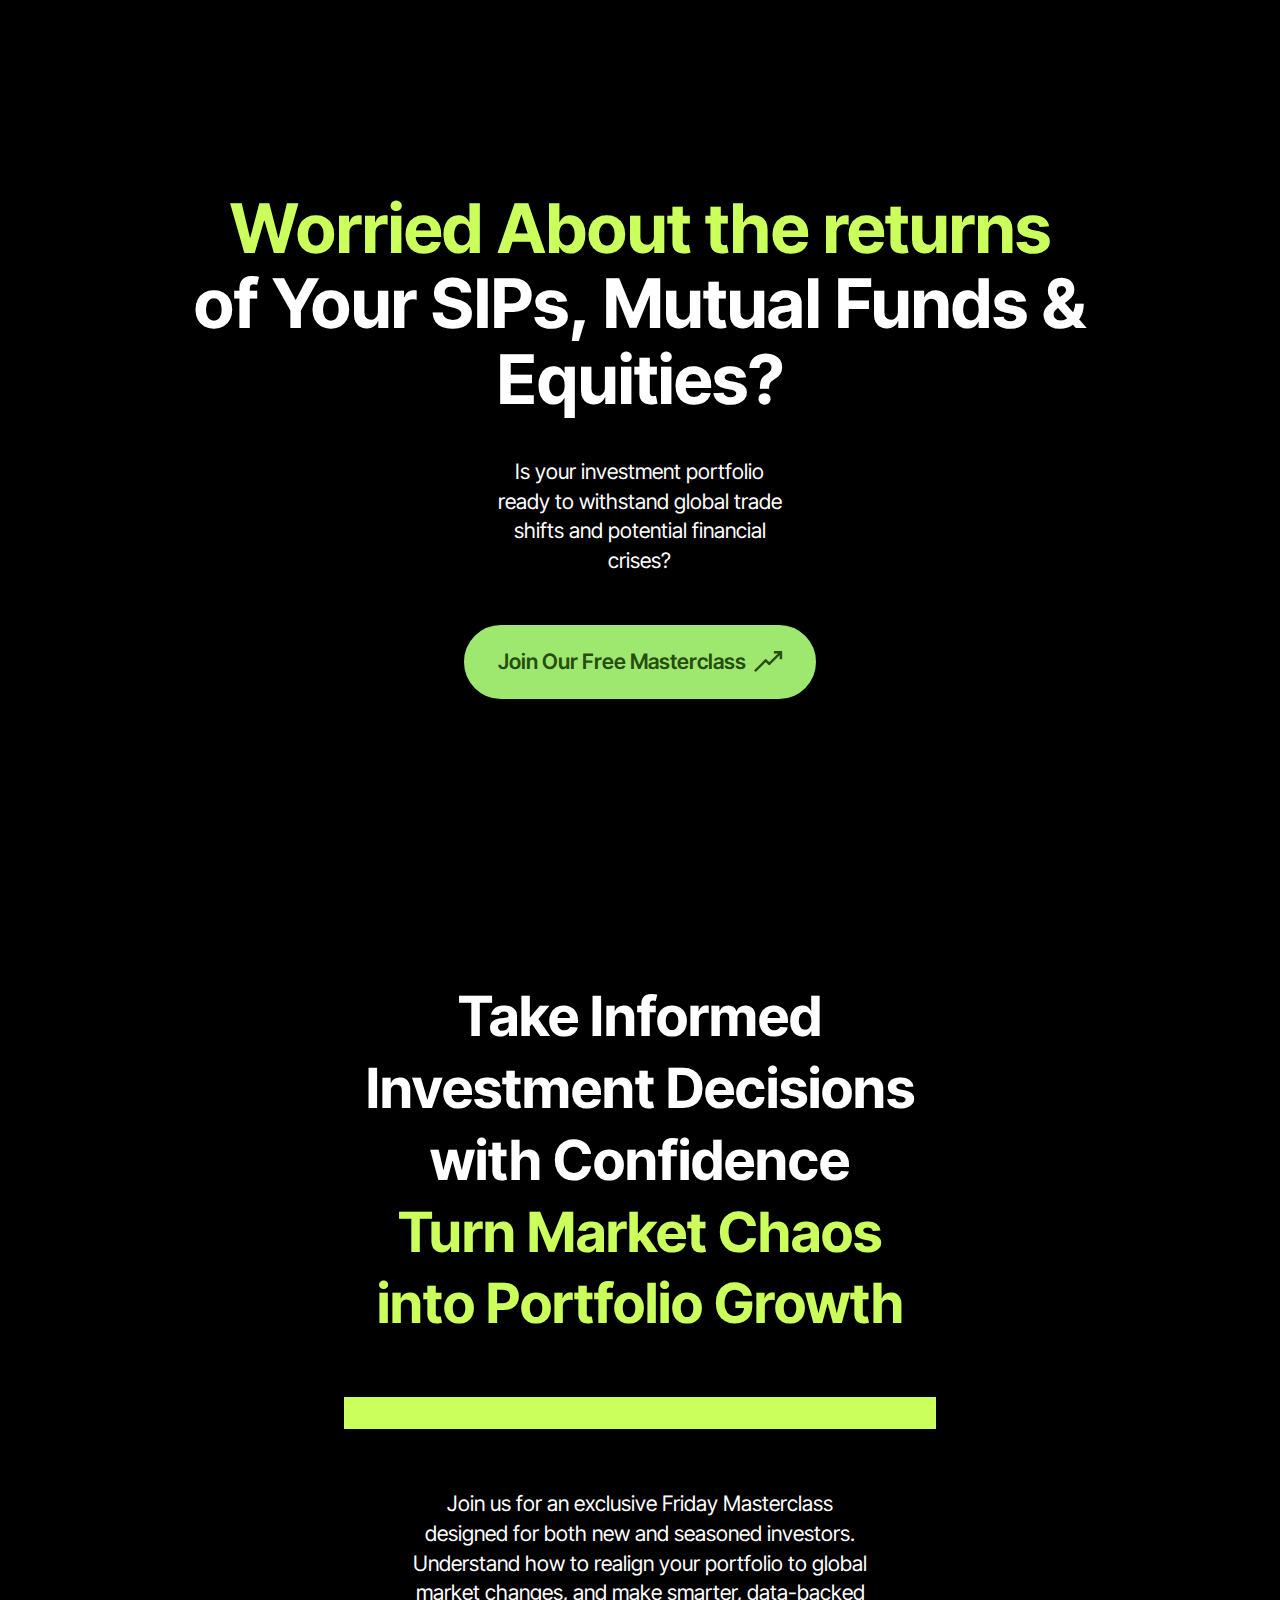
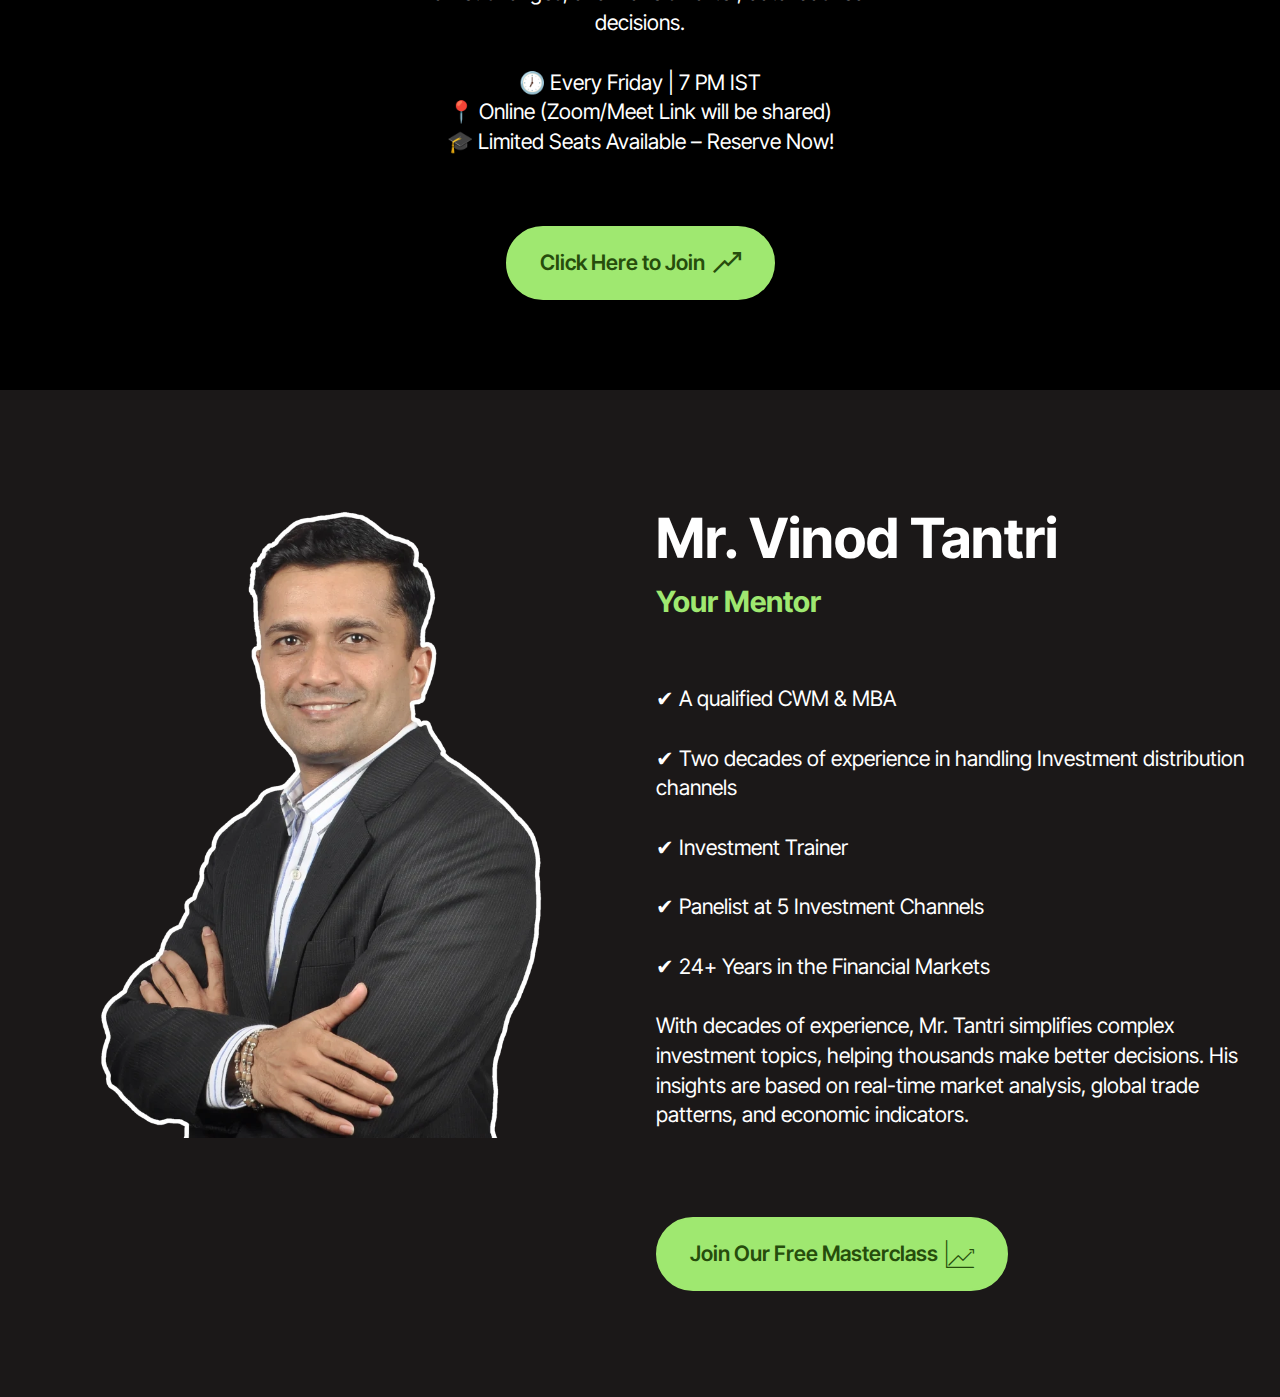
<file: index.html>
<!DOCTYPE html>
<html  >
<head>
  
  <meta charset="UTF-8">
  <meta http-equiv="X-UA-Compatible" content="IE=edge">
  
  <meta name="viewport" content="width=device-width, initial-scale=1, minimum-scale=1">
  <link rel="shortcut icon" href="assets/images/logo5.png" type="image/x-icon">
  <meta name="description" content="">
  
  
  <title>Home</title>
  <link rel="stylesheet" href="assets/web/assets/mobirise-icons2/mobirise2.css">
  <link rel="stylesheet" href="assets/web/assets/mobirise-icons/mobirise-icons.css">
  <link rel="stylesheet" href="assets/bootstrap/css/bootstrap.min.css">
  <link rel="stylesheet" href="assets/bootstrap/css/bootstrap-grid.min.css">
  <link rel="stylesheet" href="assets/bootstrap/css/bootstrap-reboot.min.css">
  <link rel="stylesheet" href="assets/theme/css/style.css">
  <link rel="preload" href="https://fonts.googleapis.com/css?family=Inter+Tight:100,200,300,400,500,600,700,800,900,100i,200i,300i,400i,500i,600i,700i,800i,900i&display=swap" as="style" onload="this.onload=null;this.rel='stylesheet'">
  <noscript><link rel="stylesheet" href="https://fonts.googleapis.com/css?family=Inter+Tight:100,200,300,400,500,600,700,800,900,100i,200i,300i,400i,500i,600i,700i,800i,900i&display=swap"></noscript>
  <link rel="preload" as="style" href="assets/mobirise/css/mbr-additional.css?v=J4Gat2"><link rel="stylesheet" href="assets/mobirise/css/mbr-additional.css?v=J4Gat2" type="text/css">

  
  
  
</head>
<body>
  
  <section data-bs-version="5.1" class="header01 tokenm5 cid-uJVD4FdV8W mbr-fullscreen" id="header01-0">
    

    
    

    <div class="container-fluid">
        <div class="row">
            <div class="col-12 col-lg-10">
                <div class="content-wrapper">
                    <div class="title-wrapper">
                        <h2 class="mbr-section-title mbr-fonts-style display-1">
                            <strong>Worried About the returns</strong></h2>
                        <h2 class="mbr-section-subtitle mbr-fonts-style display-1"><strong>of Your SIPs, Mutual Funds &amp; Equities?</strong></h2>
                    </div>
                    <div class="text-wrapper">
                        <p class="mbr-text mbr-fonts-style display-4">Is your investment portfolio ready to withstand global trade shifts and potential financial crises?</p>
                    </div>
                    <div class="mbr-section-btn"><a class="btn btn-primary display-4" href="page1.html">
                            <span class="mobi-mbri mobi-mbri-growing-chart mbr-iconfont mbr-iconfont-btn"></span>
                            Join Our Free Masterclass
                        </a></div>
                    
                </div>
            </div>
        </div>
    </div>
</section>

<section data-bs-version="5.1" class="article03 tokenm5 cid-uJVDl422by" id="article03-1">
    

    
    

    <div class="container-fluid">
        <div class="row">
            <div class="col-12 col-lg-6">
                <div class="content-wrapper">
                    <div class="title-wrapper">
                        <h2 class="mbr-section-title mbr-fonts-style display-2"><strong>Take Informed Investment Decisions with Confidence</strong></h2>
                        <h3 class="mbr-section-subtitle mbr-fonts-style display-2"><strong>Turn Market Chaos into Portfolio Growth</strong></h3>
                    </div>
                    <div class="text-wrapper">
                        <p class="mbr-text mbr-fonts-style display-4">Join us for an exclusive Friday Masterclass designed for both new and seasoned investors. Understand how to realign your portfolio to global market changes, and make smarter, data-backed decisions.<br><br>🕖 Every Friday | 7 PM IST<br>📍 Online (Zoom/Meet Link will be shared)<br>🎓 Limited Seats Available – Reserve Now!<br></p>
                    </div>
                    <div class="mbr-section-btn"><a class="btn btn-primary display-4" href="page1.html">
                            <span class="mobi-mbri mobi-mbri-growing-chart mbr-iconfont mbr-iconfont-btn"></span>
                            Click Here to Join</a></div>
                </div>
            </div>
        </div>
    </div>
</section>

<section data-bs-version="5.1" class="gymm5 people2 cid-uJVDLBOqXy" id="people2-2">
    
    
    <div class="container">
        <div class="mbr-section-head pb-3">

            
        </div>
        <div class="row">
            <div class="item сol-12 col-md-12 col-lg-6">
                <div class="item-wrapper">
                    <div class="item-img">
                        <img src="assets/images/team1.jpg" alt="" title="">

                    </div>
                </div>
            </div>

            <div class="col-12 col-md-12 col-lg-6">
                <div class="text-wrapper align-left">
                    <h1 class="mbr-section-title mbr-fonts-style mb-2 display-2"><strong>Mr. Vinod Tantri</strong></h1>
                    <h2 class="mbr-section-subtitle mbr-fonts-style mb-2 display-5"><strong>
                            Your Mentor</strong></h2>
                    <p class="mbr-text align-left mb-5 pt-4 mbr-fonts-style display-7"><br>✔ A qualified CWM &amp; MBA<br><br>✔ Two decades of experience in handling Investment distribution channels<br><br>✔ Investment Trainer<br><br>✔ Panelist at 5 Investment Channels<br><br>✔ 24+ Years in the Financial Markets<br><br>With decades of experience, Mr. Tantri simplifies complex investment topics, helping thousands make better decisions. His insights are based on real-time market analysis, global trade patterns, and economic indicators.<br><br>
                    </p>
                    <div class="mbr-section-btn align-left"><a class="btn btn-primary display-4" href="page1.html"><span class="mbri-growing-chart mbr-iconfont mbr-iconfont-btn"></span>Join Our Free Masterclass</a></div>
                </div>
            </div>



        </div>
    </div>
</section>


<script src="assets/bootstrap/js/bootstrap.bundle.min.js"></script>
  <script src="assets/smoothscroll/smooth-scroll.js"></script>
  <script src="assets/ytplayer/index.js"></script>
  <script src="assets/theme/js/script.js"></script>
  
  
  <!-- Default Statcounter code for Reviewsnbonus
http://www.reviewsnbonus.com/ -->
<script type="text/javascript">
var sc_project=7953788; 
var sc_invisible=1; 
var sc_security="ab1d2ea6"; 
</script>
<script type="text/javascript"
src="https://www.statcounter.com/counter/counter.js"
async></script>
<noscript><div class="statcounter"><a title="Web Analytics"
href="https://statcounter.com/" target="_blank"><img
class="statcounter"
src="https://c.statcounter.com/7953788/0/ab1d2ea6/1/"
alt="Web Analytics"
referrerPolicy="no-referrer-when-downgrade"></a></div></noscript>
<!-- End of Statcounter Code -->
</body>
</html>
</file>
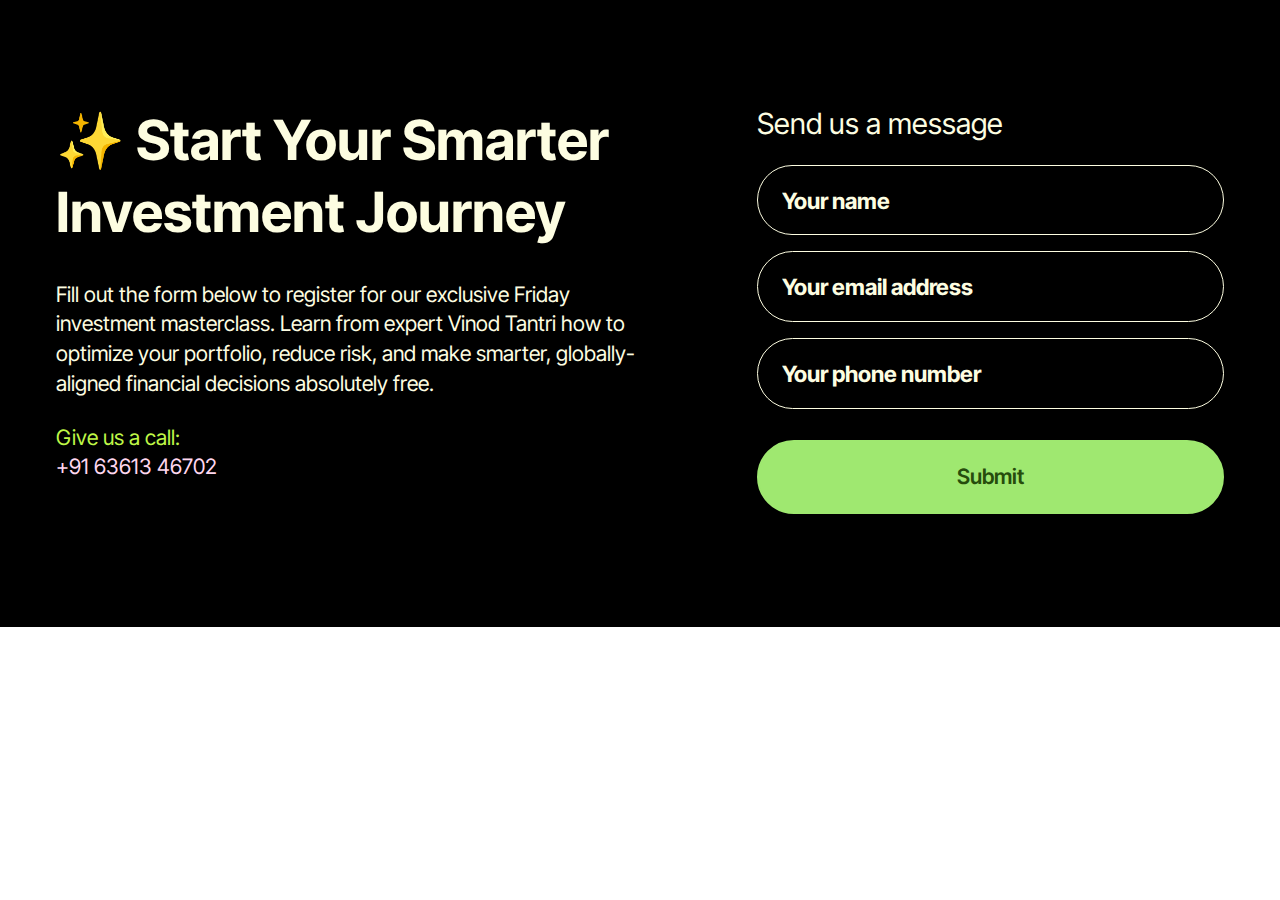
<file: page1.html>
<!DOCTYPE html>
<html  >
<head>
  
  <meta charset="UTF-8">
  <meta http-equiv="X-UA-Compatible" content="IE=edge">
  
  <meta name="viewport" content="width=device-width, initial-scale=1, minimum-scale=1">
  <link rel="shortcut icon" href="assets/images/logo5.png" type="image/x-icon">
  <meta name="description" content="">
  
  
  <title>thank-you-page</title>
  <link rel="stylesheet" href="assets/bootstrap/css/bootstrap.min.css">
  <link rel="stylesheet" href="assets/bootstrap/css/bootstrap-grid.min.css">
  <link rel="stylesheet" href="assets/bootstrap/css/bootstrap-reboot.min.css">
  <link rel="stylesheet" href="assets/socicon/css/styles.css">
  <link rel="stylesheet" href="assets/theme/css/style.css">
  <link rel="preload" href="https://fonts.googleapis.com/css?family=Inter+Tight:100,200,300,400,500,600,700,800,900,100i,200i,300i,400i,500i,600i,700i,800i,900i&display=swap" as="style" onload="this.onload=null;this.rel='stylesheet'">
  <noscript><link rel="stylesheet" href="https://fonts.googleapis.com/css?family=Inter+Tight:100,200,300,400,500,600,700,800,900,100i,200i,300i,400i,500i,600i,700i,800i,900i&display=swap"></noscript>
  <link rel="preload" as="style" href="assets/mobirise/css/mbr-additional.css?v=fqO8yr"><link rel="stylesheet" href="assets/mobirise/css/mbr-additional.css?v=fqO8yr" type="text/css">

  
  
  
</head>
<body>
  
  <section data-bs-version="5.1" class="form01 range5 cid-uKiW9gesLs" id="form01-3">
    

    
    

    <div class="container">
        <div class="row">
            <div class="col-12">
                <div class="content-wrapper">
                    <div class="title-wrapper">
                        <h2 class="mbr-section-title mbr-fonts-style mb-4 display-2"><strong>✨ Start Your Smarter Investment Journey</strong></h2>
                        <p class="mbr-text mbr-fonts-style display-7">
                            Fill out the form below to register for our exclusive Friday investment masterclass. Learn from expert Vinod Tantri how to optimize your portfolio, reduce risk, and make smarter, globally-aligned financial decisions absolutely free.<br>
                        </p><br>
                        <p class="card-contacts mbr-fonts-style mb-3 display-7">
                            Give us a call:<br>
                            <a href="tel:+916361346702" class="text-secondary text-primary">+91 63613 46702</a><br>
                        </p>
                        <p class="card-contacts mbr-fonts-style mb-4 display-7"></p>
                        
                    </div>
                    <div class="ms-auto mbr-form" data-form-type="formoid">
                        <!--Formbuilder Form-->
                        <form action="https://mobirise.eu/" method="POST" class="mbr-form form-with-styler form-wrap" data-form-title="range5"><input type="hidden" name="email" data-form-email="true" value="7pfS0I0FH+dBsk3PuMM4EBWVJ9xCZ2MWWvajfMCV9eolGv5Ge5YPNzRB9q6lcff+7vlj3i4aFa4E7ID9LiQuxCeF4oEyJXWAEo8nWzdDODHa5UZk8+9KYtH888zYfMYd.YrcqhblOgpt8ccg7SnDYd4MoqOYC2Z5cuyGUFtJ96evemimv4rJ0qrSOwoocMaO1CMC1I81DPuse4teoHOsQapzOUyHuUMtEoafk5w+yj4U1hfmQqHniLeOu/rjM4y+8">
                            <div class="row">
                                <div hidden="hidden" data-form-alert="" class="alert alert-success col-12">Thanks for
                                    filling out the form!</div>
                                <div hidden="hidden" data-form-alert-danger="" class="alert alert-danger col-12">
                                    Oops...!
                                    some problem! </div>
                            </div>
                            <div class="dragArea row">
                                <div class="col-lg-12 col-md-12 col-sm-12">
                                    <h3 class="mbr-section-title mbr-fonts-style display-5">Send us a
                                        message</h3>
                                </div>
                                <div class="col-lg-12 col-md-12 col-sm-12 form-group mb-3" data-for="text">
                                    <input type="text" name="text" placeholder="Your name" data-form-field="text" required="required" class="form-control display-7" value="" id="text-form01-3">
                                </div>
                                <div data-for="email" class="col-lg-12 col-md-12 col-sm-12 form-group">
                                    <input type="email" name="email" placeholder="Your email address" data-form-field="email" class="form-control display-7" required="required" value="" id="email-form01-3">
                                </div>
                                <div data-for="tel" class="col-lg-12 col-md-12 col-sm-12 form-group">
                                    <input type="tel" name="tel" placeholder="Your phone number" data-form-field="tel" class="form-control display-7" required="required" value="" id="tel-form01-3">
                                </div>
                                
                                <div class="col-lg-12 col-md-12 col-sm-12 mbr-section-btn"><button type="submit" class="w-100 w-100 btn btn-primary display-4">Submit</button></div>
                            </div>
                        </form><!--Formbuilder Form-->
                    </div>
                </div>
            </div>
        </div>
    </div>
</section>


<script src="assets/bootstrap/js/bootstrap.bundle.min.js"></script>
  <script src="assets/smoothscroll/smooth-scroll.js"></script>
  <script src="assets/ytplayer/index.js"></script>
  <script src="assets/theme/js/script.js"></script>
  <script src="assets/formoid/formoid.min.js"></script>
  
  
  <!-- Default Statcounter code for Reviewsnbonus
http://www.reviewsnbonus.com/ -->
<script type="text/javascript">
var sc_project=7953788; 
var sc_invisible=1; 
var sc_security="ab1d2ea6"; 
</script>
<script type="text/javascript"
src="https://www.statcounter.com/counter/counter.js"
async></script>
<noscript><div class="statcounter"><a title="Web Analytics"
href="https://statcounter.com/" target="_blank"><img
class="statcounter"
src="https://c.statcounter.com/7953788/0/ab1d2ea6/1/"
alt="Web Analytics"
referrerPolicy="no-referrer-when-downgrade"></a></div></noscript>
<!-- End of Statcounter Code -->
</body>
</html>
</file>
<file: assets/web/assets/mobirise-icons2/mobirise2.css>
@font-face {
  font-family: 'Moririse2';
  font-display: swap;
  src:  url('mobirise2.eot?f2bix4');
  src:  url('mobirise2.eot?f2bix4#iefix') format('embedded-opentype'),
    url('mobirise2.ttf?f2bix4') format('truetype'),
    url('mobirise2.woff?f2bix4') format('woff'),
    url('mobirise2.svg?f2bix4#mobirise2') format('svg');
  font-weight: normal;
  font-style: normal;
}

[class^="mobi-"], [class*=" mobi-"] {
  /* use !important to prevent issues with browser extensions that change fonts */
  font-family: 'Moririse2' !important;
  speak: none;
  font-style: normal;
  font-weight: normal;
  font-variant: normal;
  text-transform: none;
  line-height: 1;

  /* Better Font Rendering =========== */
  -webkit-font-smoothing: antialiased;
  -moz-osx-font-smoothing: grayscale;
}

.mobi-mbri-add-submenu:before {
  content: "\e900";
}
.mobi-mbri-alert:before {
  content: "\e901";
}
.mobi-mbri-align-center:before {
  content: "\e902";
}
.mobi-mbri-align-justify:before {
  content: "\e903";
}
.mobi-mbri-align-left:before {
  content: "\e904";
}
.mobi-mbri-align-right:before {
  content: "\e905";
}
.mobi-mbri-android:before {
  content: "\e906";
}
.mobi-mbri-apple:before {
  content: "\e907";
}
.mobi-mbri-arrow-down:before {
  content: "\e908";
}
.mobi-mbri-arrow-next:before {
  content: "\e909";
}
.mobi-mbri-arrow-prev:before {
  content: "\e90a";
}
.mobi-mbri-arrow-up:before {
  content: "\e90b";
}
.mobi-mbri-bold:before {
  content: "\e90c";
}
.mobi-mbri-bookmark:before {
  content: "\e90d";
}
.mobi-mbri-bootstrap:before {
  content: "\e90e";
}
.mobi-mbri-briefcase:before {
  content: "\e90f";
}
.mobi-mbri-browse:before {
  content: "\e910";
}
.mobi-mbri-bulleted-list:before {
  content: "\e911";
}
.mobi-mbri-calendar:before {
  content: "\e912";
}
.mobi-mbri-camera:before {
  content: "\e913";
}
.mobi-mbri-cart-add:before {
  content: "\e914";
}
.mobi-mbri-cart-full:before {
  content: "\e915";
}
.mobi-mbri-cash:before {
  content: "\e916";
}
.mobi-mbri-change-style:before {
  content: "\e917";
}
.mobi-mbri-chat:before {
  content: "\e918";
}
.mobi-mbri-clock:before {
  content: "\e919";
}
.mobi-mbri-close:before {
  content: "\e91a";
}
.mobi-mbri-cloud:before {
  content: "\e91b";
}
.mobi-mbri-code:before {
  content: "\e91c";
}
.mobi-mbri-contact-form:before {
  content: "\e91d";
}
.mobi-mbri-credit-card:before {
  content: "\e91e";
}
.mobi-mbri-cursor-click:before {
  content: "\e91f";
}
.mobi-mbri-cust-feedback:before {
  content: "\e920";
}
.mobi-mbri-database:before {
  content: "\e921";
}
.mobi-mbri-delivery:before {
  content: "\e922";
}
.mobi-mbri-desktop:before {
  content: "\e923";
}
.mobi-mbri-devices:before {
  content: "\e924";
}
.mobi-mbri-down:before {
  content: "\e925";
}
.mobi-mbri-download-2:before {
  content: "\e926";
}
.mobi-mbri-download:before {
  content: "\e927";
}
.mobi-mbri-drag-n-drop-2:before {
  content: "\e928";
}
.mobi-mbri-drag-n-drop:before {
  content: "\e929";
}
.mobi-mbri-edit-2:before {
  content: "\e92a";
}
.mobi-mbri-edit:before {
  content: "\e92b";
}
.mobi-mbri-error:before {
  content: "\e92c";
}
.mobi-mbri-extension:before {
  content: "\e92d";
}
.mobi-mbri-features:before {
  content: "\e92e";
}
.mobi-mbri-file:before {
  content: "\e92f";
}
.mobi-mbri-flag:before {
  content: "\e930";
}
.mobi-mbri-folder:before {
  content: "\e931";
}
.mobi-mbri-gift:before {
  content: "\e932";
}
.mobi-mbri-github:before {
  content: "\e933";
}
.mobi-mbri-globe-2:before {
  content: "\e934";
}
.mobi-mbri-globe:before {
  content: "\e935";
}
.mobi-mbri-growing-chart:before {
  content: "\e936";
}
.mobi-mbri-hearth:before {
  content: "\e937";
}
.mobi-mbri-help:before {
  content: "\e938";
}
.mobi-mbri-home:before {
  content: "\e939";
}
.mobi-mbri-hot-cup:before {
  content: "\e93a";
}
.mobi-mbri-idea:before {
  content: "\e93b";
}
.mobi-mbri-image-gallery:before {
  content: "\e93c";
}
.mobi-mbri-image-slider:before {
  content: "\e93d";
}
.mobi-mbri-info:before {
  content: "\e93e";
}
.mobi-mbri-italic:before {
  content: "\e93f";
}
.mobi-mbri-key:before {
  content: "\e940";
}
.mobi-mbri-laptop:before {
  content: "\e941";
}
.mobi-mbri-layers:before {
  content: "\e942";
}
.mobi-mbri-left-right:before {
  content: "\e943";
}
.mobi-mbri-left:before {
  content: "\e944";
}
.mobi-mbri-letter:before {
  content: "\e945";
}
.mobi-mbri-like:before {
  content: "\e946";
}
.mobi-mbri-link:before {
  content: "\e947";
}
.mobi-mbri-lock:before {
  content: "\e948";
}
.mobi-mbri-login:before {
  content: "\e949";
}
.mobi-mbri-logout:before {
  content: "\e94a";
}
.mobi-mbri-magic-stick:before {
  content: "\e94b";
}
.mobi-mbri-map-pin:before {
  content: "\e94c";
}
.mobi-mbri-menu:before {
  content: "\e94d";
}
.mobi-mbri-mobile-2:before {
  content: "\e94e";
}
.mobi-mbri-mobile-horizontal:before {
  content: "\e94f";
}
.mobi-mbri-mobile:before {
  content: "\e950";
}
.mobi-mbri-mobirise:before {
  content: "\e951";
}
.mobi-mbri-more-horizontal:before {
  content: "\e952";
}
.mobi-mbri-more-vertical:before {
  content: "\e953";
}
.mobi-mbri-music:before {
  content: "\e954";
}
.mobi-mbri-new-file:before {
  content: "\e955";
}
.mobi-mbri-numbered-list:before {
  content: "\e956";
}
.mobi-mbri-opened-folder:before {
  content: "\e957";
}
.mobi-mbri-pages:before {
  content: "\e958";
}
.mobi-mbri-paper-plane:before {
  content: "\e959";
}
.mobi-mbri-paperclip:before {
  content: "\e95a";
}
.mobi-mbri-phone:before {
  content: "\e95b";
}
.mobi-mbri-photo:before {
  content: "\e95c";
}
.mobi-mbri-photos:before {
  content: "\e95d";
}
.mobi-mbri-pin:before {
  content: "\e95e";
}
.mobi-mbri-play:before {
  content: "\e95f";
}
.mobi-mbri-plus:before {
  content: "\e960";
}
.mobi-mbri-preview:before {
  content: "\e961";
}
.mobi-mbri-print:before {
  content: "\e962";
}
.mobi-mbri-protect:before {
  content: "\e963";
}
.mobi-mbri-question:before {
  content: "\e964";
}
.mobi-mbri-quote-left:before {
  content: "\e965";
}
.mobi-mbri-quote-right:before {
  content: "\e966";
}
.mobi-mbri-redo:before {
  content: "\e967";
}
.mobi-mbri-refresh:before {
  content: "\e968";
}
.mobi-mbri-responsive-2:before {
  content: "\e969";
}
.mobi-mbri-responsive:before {
  content: "\e96a";
}
.mobi-mbri-right:before {
  content: "\e96b";
}
.mobi-mbri-rocket:before {
  content: "\e96c";
}
.mobi-mbri-sad-face:before {
  content: "\e96d";
}
.mobi-mbri-sale:before {
  content: "\e96e";
}
.mobi-mbri-save:before {
  content: "\e96f";
}
.mobi-mbri-search:before {
  content: "\e970";
}
.mobi-mbri-setting-2:before {
  content: "\e971";
}
.mobi-mbri-setting-3:before {
  content: "\e972";
}
.mobi-mbri-setting:before {
  content: "\e973";
}
.mobi-mbri-share:before {
  content: "\e974";
}
.mobi-mbri-shopping-bag:before {
  content: "\e975";
}
.mobi-mbri-shopping-basket:before {
  content: "\e976";
}
.mobi-mbri-shopping-cart:before {
  content: "\e977";
}
.mobi-mbri-sites:before {
  content: "\e978";
}
.mobi-mbri-smile-face:before {
  content: "\e979";
}
.mobi-mbri-speed:before {
  content: "\e97a";
}
.mobi-mbri-star:before {
  content: "\e97b";
}
.mobi-mbri-success:before {
  content: "\e97c";
}
.mobi-mbri-sun:before {
  content: "\e97d";
}
.mobi-mbri-sun2:before {
  content: "\e97e";
}
.mobi-mbri-tablet-vertical:before {
  content: "\e97f";
}
.mobi-mbri-tablet:before {
  content: "\e980";
}
.mobi-mbri-target:before {
  content: "\e981";
}
.mobi-mbri-timer:before {
  content: "\e982";
}
.mobi-mbri-to-ftp:before {
  content: "\e983";
}
.mobi-mbri-to-local-drive:before {
  content: "\e984";
}
.mobi-mbri-touch-swipe:before {
  content: "\e985";
}
.mobi-mbri-touch:before {
  content: "\e986";
}
.mobi-mbri-trash:before {
  content: "\e987";
}
.mobi-mbri-underline:before {
  content: "\e988";
}
.mobi-mbri-undo:before {
  content: "\e989";
}
.mobi-mbri-unlink:before {
  content: "\e98a";
}
.mobi-mbri-unlock:before {
  content: "\e98b";
}
.mobi-mbri-up-down:before {
  content: "\e98c";
}
.mobi-mbri-up:before {
  content: "\e98d";
}
.mobi-mbri-update:before {
  content: "\e98e";
}
.mobi-mbri-upload-2:before {
  content: "\e98f";
}
.mobi-mbri-upload:before {
  content: "\e990";
}
.mobi-mbri-user-2:before {
  content: "\e991";
}
.mobi-mbri-user:before {
  content: "\e992";
}
.mobi-mbri-users:before {
  content: "\e993";
}
.mobi-mbri-video-play:before {
  content: "\e994";
}
.mobi-mbri-video:before {
  content: "\e995";
}
.mobi-mbri-watch:before {
  content: "\e996";
}
.mobi-mbri-website-theme-2:before {
  content: "\e997";
}
.mobi-mbri-website-theme:before {
  content: "\e998";
}
.mobi-mbri-wifi:before {
  content: "\e999";
}
.mobi-mbri-windows:before {
  content: "\e99a";
}
.mobi-mbri-zoom-in:before {
  content: "\e99b";
}
.mobi-mbri-zoom-out:before {
  content: "\e99c";
}
</file>
<file: assets/web/assets/mobirise-icons/mobirise-icons.css>
@font-face {
  font-family: 'MobiriseIcons';
  src:  url('mobirise-icons.eot?spat4u');
  src:  url('mobirise-icons.eot?spat4u#iefix') format('embedded-opentype'),
    url('mobirise-icons.ttf?spat4u') format('truetype'),
    url('mobirise-icons.woff?spat4u') format('woff'),
    url('mobirise-icons.svg?spat4u#MobiriseIcons') format('svg');
  font-weight: normal;
  font-style: normal;
  font-display: swap;
}

[class^="mbri-"], [class*=" mbri-"] {
  /* use !important to prevent issues with browser extensions that change fonts */
  font-family: MobiriseIcons !important;
  speak: none;
  font-style: normal;
  font-weight: normal;
  font-variant: normal;
  text-transform: none;
  line-height: 1;

  /* Better Font Rendering =========== */
  -webkit-font-smoothing: antialiased;
  -moz-osx-font-smoothing: grayscale;
}

.mbri-add-submenu:before {
  content: "\e900";
}
.mbri-alert:before {
  content: "\e901";
}
.mbri-align-center:before {
  content: "\e902";
}
.mbri-align-justify:before {
  content: "\e903";
}
.mbri-align-left:before {
  content: "\e904";
}
.mbri-align-right:before {
  content: "\e905";
}
.mbri-android:before {
  content: "\e906";
}
.mbri-apple:before {
  content: "\e907";
}
.mbri-arrow-down:before {
  content: "\e908";
}
.mbri-arrow-next:before {
  content: "\e909";
}
.mbri-arrow-prev:before {
  content: "\e90a";
}
.mbri-arrow-up:before {
  content: "\e90b";
}
.mbri-bold:before {
  content: "\e90c";
}
.mbri-bookmark:before {
  content: "\e90d";
}
.mbri-bootstrap:before {
  content: "\e90e";
}
.mbri-briefcase:before {
  content: "\e90f";
}
.mbri-browse:before {
  content: "\e910";
}
.mbri-bulleted-list:before {
  content: "\e911";
}
.mbri-calendar:before {
  content: "\e912";
}
.mbri-camera:before {
  content: "\e913";
}
.mbri-cart-add:before {
  content: "\e914";
}
.mbri-cart-full:before {
  content: "\e915";
}
.mbri-cash:before {
  content: "\e916";
}
.mbri-change-style:before {
  content: "\e917";
}
.mbri-chat:before {
  content: "\e918";
}
.mbri-clock:before {
  content: "\e919";
}
.mbri-close:before {
  content: "\e91a";
}
.mbri-cloud:before {
  content: "\e91b";
}
.mbri-code:before {
  content: "\e91c";
}
.mbri-contact-form:before {
  content: "\e91d";
}
.mbri-credit-card:before {
  content: "\e91e";
}
.mbri-cursor-click:before {
  content: "\e91f";
}
.mbri-cust-feedback:before {
  content: "\e920";
}
.mbri-database:before {
  content: "\e921";
}
.mbri-delivery:before {
  content: "\e922";
}
.mbri-desktop:before {
  content: "\e923";
}
.mbri-devices:before {
  content: "\e924";
}
.mbri-down:before {
  content: "\e925";
}
.mbri-download:before {
  content: "\e989";
}
.mbri-drag-n-drop:before {
  content: "\e927";
}
.mbri-drag-n-drop2:before {
  content: "\e928";
}
.mbri-edit:before {
  content: "\e929";
}
.mbri-edit2:before {
  content: "\e92a";
}
.mbri-error:before {
  content: "\e92b";
}
.mbri-extension:before {
  content: "\e92c";
}
.mbri-features:before {
  content: "\e92d";
}
.mbri-file:before {
  content: "\e92e";
}
.mbri-flag:before {
  content: "\e92f";
}
.mbri-folder:before {
  content: "\e930";
}
.mbri-gift:before {
  content: "\e931";
}
.mbri-github:before {
  content: "\e932";
}
.mbri-globe:before {
  content: "\e933";
}
.mbri-globe-2:before {
  content: "\e934";
}
.mbri-growing-chart:before {
  content: "\e935";
}
.mbri-hearth:before {
  content: "\e936";
}
.mbri-help:before {
  content: "\e937";
}
.mbri-home:before {
  content: "\e938";
}
.mbri-hot-cup:before {
  content: "\e939";
}
.mbri-idea:before {
  content: "\e93a";
}
.mbri-image-gallery:before {
  content: "\e93b";
}
.mbri-image-slider:before {
  content: "\e93c";
}
.mbri-info:before {
  content: "\e93d";
}
.mbri-italic:before {
  content: "\e93e";
}
.mbri-key:before {
  content: "\e93f";
}
.mbri-laptop:before {
  content: "\e940";
}
.mbri-layers:before {
  content: "\e941";
}
.mbri-left-right:before {
  content: "\e942";
}
.mbri-left:before {
  content: "\e943";
}
.mbri-letter:before {
  content: "\e944";
}
.mbri-like:before {
  content: "\e945";
}
.mbri-link:before {
  content: "\e946";
}
.mbri-lock:before {
  content: "\e947";
}
.mbri-login:before {
  content: "\e948";
}
.mbri-logout:before {
  content: "\e949";
}
.mbri-magic-stick:before {
  content: "\e94a";
}
.mbri-map-pin:before {
  content: "\e94b";
}
.mbri-menu:before {
  content: "\e94c";
}
.mbri-mobile:before {
  content: "\e94d";
}
.mbri-mobile2:before {
  content: "\e94e";
}
.mbri-mobirise:before {
  content: "\e94f";
}
.mbri-more-horizontal:before {
  content: "\e950";
}
.mbri-more-vertical:before {
  content: "\e951";
}
.mbri-music:before {
  content: "\e952";
}
.mbri-new-file:before {
  content: "\e953";
}
.mbri-numbered-list:before {
  content: "\e954";
}
.mbri-opened-folder:before {
  content: "\e955";
}
.mbri-pages:before {
  content: "\e956";
}
.mbri-paper-plane:before {
  content: "\e957";
}
.mbri-paperclip:before {
  content: "\e958";
}
.mbri-photo:before {
  content: "\e959";
}
.mbri-photos:before {
  content: "\e95a";
}
.mbri-pin:before {
  content: "\e95b";
}
.mbri-play:before {
  content: "\e95c";
}
.mbri-plus:before {
  content: "\e95d";
}
.mbri-preview:before {
  content: "\e95e";
}
.mbri-print:before {
  content: "\e95f";
}
.mbri-protect:before {
  content: "\e960";
}
.mbri-question:before {
  content: "\e961";
}
.mbri-quote-left:before {
  content: "\e962";
}
.mbri-quote-right:before {
  content: "\e963";
}
.mbri-refresh:before {
  content: "\e964";
}
.mbri-responsive:before {
  content: "\e965";
}
.mbri-right:before {
  content: "\e966";
}
.mbri-rocket:before {
  content: "\e967";
}
.mbri-sad-face:before {
  content: "\e968";
}
.mbri-sale:before {
  content: "\e969";
}
.mbri-save:before {
  content: "\e96a";
}
.mbri-search:before {
  content: "\e96b";
}
.mbri-setting:before {
  content: "\e96c";
}
.mbri-setting2:before {
  content: "\e96d";
}
.mbri-setting3:before {
  content: "\e96e";
}
.mbri-share:before {
  content: "\e96f";
}
.mbri-shopping-bag:before {
  content: "\e970";
}
.mbri-shopping-basket:before {
  content: "\e971";
}
.mbri-shopping-cart:before {
  content: "\e972";
}
.mbri-sites:before {
  content: "\e973";
}
.mbri-smile-face:before {
  content: "\e974";
}
.mbri-speed:before {
  content: "\e975";
}
.mbri-star:before {
  content: "\e976";
}
.mbri-success:before {
  content: "\e977";
}
.mbri-sun:before {
  content: "\e978";
}
.mbri-sun2:before {
  content: "\e979";
}
.mbri-tablet:before {
  content: "\e97a";
}
.mbri-tablet-vertical:before {
  content: "\e97b";
}
.mbri-target:before {
  content: "\e97c";
}
.mbri-timer:before {
  content: "\e97d";
}
.mbri-to-ftp:before {
  content: "\e97e";
}
.mbri-to-local-drive:before {
  content: "\e97f";
}
.mbri-touch-swipe:before {
  content: "\e980";
}
.mbri-touch:before {
  content: "\e981";
}
.mbri-trash:before {
  content: "\e982";
}
.mbri-underline:before {
  content: "\e983";
}
.mbri-unlink:before {
  content: "\e984";
}
.mbri-unlock:before {
  content: "\e985";
}
.mbri-up-down:before {
  content: "\e986";
}
.mbri-up:before {
  content: "\e987";
}
.mbri-update:before {
  content: "\e988";
}
.mbri-upload:before {
 content: "\e926"; 
}
.mbri-user:before {
  content: "\e98a";
}
.mbri-user2:before {
  content: "\e98b";
}
.mbri-users:before {
  content: "\e98c";
}
.mbri-video:before {
  content: "\e98d";
}
.mbri-video-play:before {
  content: "\e98e";
}
.mbri-watch:before {
  content: "\e98f";
}
.mbri-website-theme:before {
  content: "\e990";
}
.mbri-wifi:before {
  content: "\e991";
}
.mbri-windows:before {
  content: "\e992";
}
.mbri-zoom-out:before {
  content: "\e993";
}
.mbri-redo:before {
  content: "\e994";
}
.mbri-undo:before {
  content: "\e995";
}
</file>
<file: assets/theme/css/style.css>
@charset "UTF-8";
section {
  background-color: #ffffff;
}

body {
  font-style: normal;
  line-height: 1.5;
  font-weight: 400;
  color: #232323;
  position: relative;
}

button {
  background-color: transparent;
  border-color: transparent;
}

.embla__button,
.carousel-control {
  background-color: #edefea !important;
  opacity: 0.8 !important;
  color: #464845 !important;
  border-color: #edefea !important;
}

.carousel .close,
.modalWindow .close {
  background-color: #edefea !important;
  color: #464845 !important;
  border-color: #edefea !important;
  opacity: 0.8 !important;
}

.carousel .close:hover,
.modalWindow .close:hover {
  opacity: 1 !important;
}

.carousel-indicators li {
  background-color: #edefea !important;
  border: 2px solid #464845 !important;
}

.carousel-indicators li:hover,
.carousel-indicators li:active {
  opacity: 0.8 !important;
}

.embla__button:hover,
.carousel-control:hover {
  background-color: #edefea !important;
  opacity: 1 !important;
}

.modalWindow-video-container {
  height: 80%;
}

section,
.container,
.container-fluid {
  position: relative;
  word-wrap: break-word;
}

a.mbr-iconfont:hover {
  text-decoration: none;
}

.article .lead p,
.article .lead ul,
.article .lead ol,
.article .lead pre,
.article .lead blockquote {
  margin-bottom: 0;
}

a {
  font-style: normal;
  font-weight: 400;
  cursor: pointer;
}
a, a:hover {
  text-decoration: none;
}

.mbr-section-title {
  font-style: normal;
  line-height: 1.3;
}

.mbr-section-subtitle {
  line-height: 1.3;
}

.mbr-text {
  font-style: normal;
  line-height: 1.7;
}

h1,
h2,
h3,
h4,
h5,
h6,
.display-1,
.display-2,
.display-4,
.display-5,
.display-7,
span,
p,
a {
  line-height: 1;
  word-break: break-word;
  word-wrap: break-word;
  font-weight: 400;
}

b,
strong {
  font-weight: bold;
}

input:-webkit-autofill, input:-webkit-autofill:hover, input:-webkit-autofill:focus, input:-webkit-autofill:active {
  transition-delay: 9999s;
  -webkit-transition-property: background-color, color;
  transition-property: background-color, color;
}

textarea[type=hidden] {
  display: none;
}

section {
  background-position: 50% 50%;
  background-repeat: no-repeat;
  background-size: cover;
}
section .mbr-background-video,
section .mbr-background-video-preview {
  position: absolute;
  bottom: 0;
  left: 0;
  right: 0;
  top: 0;
}

.hidden {
  visibility: hidden;
}

.mbr-z-index20 {
  z-index: 20;
}

/*! Base colors */
.mbr-white {
  color: #ffffff;
}

.mbr-black {
  color: #111111;
}

.mbr-bg-white {
  background-color: #ffffff;
}

.mbr-bg-black {
  background-color: #000000;
}

/*! Text-aligns */
.align-left {
  text-align: left;
}

.align-center {
  text-align: center;
}

.align-right {
  text-align: right;
}

/*! Font-weight  */
.mbr-light {
  font-weight: 300;
}

.mbr-regular {
  font-weight: 400;
}

.mbr-semibold {
  font-weight: 500;
}

.mbr-bold {
  font-weight: 700;
}

/*! Media  */
.media-content {
  flex-basis: 100%;
}

.media-container-row {
  display: flex;
  flex-direction: row;
  flex-wrap: wrap;
  justify-content: center;
  align-content: center;
  align-items: start;
}
.media-container-row .media-size-item {
  width: 400px;
}

.media-container-column {
  display: flex;
  flex-direction: column;
  flex-wrap: wrap;
  justify-content: center;
  align-content: center;
  align-items: stretch;
}
.media-container-column > * {
  width: 100%;
}

@media (min-width: 992px) {
  .media-container-row {
    flex-wrap: nowrap;
  }
}
figure {
  margin-bottom: 0;
  overflow: hidden;
}

figure[mbr-media-size] {
  transition: width 0.1s;
}

img,
iframe {
  display: block;
  width: 100%;
}

.card {
  background-color: transparent;
  border: none;
}

.card-box {
  width: 100%;
}

.card-img {
  text-align: center;
  flex-shrink: 0;
  -webkit-flex-shrink: 0;
}

.media {
  max-width: 100%;
  margin: 0 auto;
}

.mbr-figure {
  align-self: center;
}

.media-container > div {
  max-width: 100%;
}

.mbr-figure img,
.card-img img {
  width: 100%;
}

@media (max-width: 991px) {
  .media-size-item {
    width: auto !important;
  }
  .media {
    width: auto;
  }
  .mbr-figure {
    width: 100% !important;
  }
}
/*! Buttons */
.mbr-section-btn {
  margin-left: -0.6rem;
  margin-right: -0.6rem;
  font-size: 0;
}

.btn {
  font-weight: 600;
  border-width: 1px;
  font-style: normal;
  margin: 0.6rem 0.6rem;
  white-space: normal;
  transition: all 0.2s ease-in-out;
  display: inline-flex;
  align-items: center;
  justify-content: center;
  word-break: break-word;
}

.btn-sm {
  font-weight: 600;
  letter-spacing: 0px;
  transition: all 0.3s ease-in-out;
}

.btn-md {
  font-weight: 600;
  letter-spacing: 0px;
  transition: all 0.3s ease-in-out;
}

.btn-lg {
  font-weight: 600;
  letter-spacing: 0px;
  transition: all 0.3s ease-in-out;
}

.btn-form {
  margin: 0;
}
.btn-form:hover {
  cursor: pointer;
}

nav .mbr-section-btn {
  margin-left: 0rem;
  margin-right: 0rem;
}

/*! Btn icon margin */
.btn .mbr-iconfont,
.btn.btn-sm .mbr-iconfont {
  order: 1;
  cursor: pointer;
  margin-left: 0.5rem;
  vertical-align: sub;
}

.btn.btn-md .mbr-iconfont,
.btn.btn-md .mbr-iconfont {
  margin-left: 0.8rem;
}

.mbr-regular {
  font-weight: 400;
}

.mbr-semibold {
  font-weight: 500;
}

.mbr-bold {
  font-weight: 700;
}

[type=submit] {
  -webkit-appearance: none;
}

/*! Full-screen */
.mbr-fullscreen .mbr-overlay {
  min-height: 100vh;
}

.mbr-fullscreen {
  display: flex;
  display: -moz-flex;
  display: -ms-flex;
  display: -o-flex;
  align-items: center;
  min-height: 100vh;
  padding-top: 3rem;
  padding-bottom: 3rem;
}

/*! Map */
.map {
  height: 25rem;
  position: relative;
}
.map iframe {
  width: 100%;
  height: 100%;
}

/*! Scroll to top arrow */
.mbr-arrow-up {
  bottom: 25px;
  right: 90px;
  position: fixed;
  text-align: right;
  z-index: 5000;
  color: #ffffff;
  font-size: 22px;
}

.mbr-arrow-up a {
  background: rgba(0, 0, 0, 0.2);
  border-radius: 50%;
  color: #fff;
  display: inline-block;
  height: 60px;
  width: 60px;
  border: 2px solid #fff;
  outline-style: none !important;
  position: relative;
  text-decoration: none;
  transition: all 0.3s ease-in-out;
  cursor: pointer;
  text-align: center;
}
.mbr-arrow-up a:hover {
  background-color: rgba(0, 0, 0, 0.4);
}
.mbr-arrow-up a i {
  line-height: 60px;
}

.mbr-arrow-up-icon {
  display: block;
  color: #fff;
}

.mbr-arrow-up-icon::before {
  content: "›";
  display: inline-block;
  font-family: serif;
  font-size: 22px;
  line-height: 1;
  font-style: normal;
  position: relative;
  top: 6px;
  left: -4px;
  transform: rotate(-90deg);
}

/*! Arrow Down */
.mbr-arrow {
  position: absolute;
  bottom: 45px;
  left: 50%;
  width: 60px;
  height: 60px;
  cursor: pointer;
  background-color: rgba(80, 80, 80, 0.5);
  border-radius: 50%;
  transform: translateX(-50%);
}
@media (max-width: 767px) {
  .mbr-arrow {
    display: none;
  }
}
.mbr-arrow > a {
  display: inline-block;
  text-decoration: none;
  outline-style: none;
  animation: arrowdown 1.7s ease-in-out infinite;
  color: #ffffff;
}
.mbr-arrow > a > i {
  position: absolute;
  top: -2px;
  left: 15px;
  font-size: 2rem;
}

#scrollToTop a i::before {
  content: "";
  position: absolute;
  display: block;
  border-bottom: 2.5px solid #fff;
  border-left: 2.5px solid #fff;
  width: 27.8%;
  height: 27.8%;
  left: 50%;
  top: 51%;
  transform: translateY(-30%) translateX(-50%) rotate(135deg);
}

@keyframes arrowdown {
  0% {
    transform: translateY(0px);
  }
  50% {
    transform: translateY(-5px);
  }
  100% {
    transform: translateY(0px);
  }
}
@media (max-width: 500px) {
  .mbr-arrow-up {
    left: 0;
    right: 0;
    text-align: center;
  }
}
/*Gradients animation*/
@keyframes gradient-animation {
  from {
    background-position: 0% 100%;
    animation-timing-function: ease-in-out;
  }
  to {
    background-position: 100% 0%;
    animation-timing-function: ease-in-out;
  }
}
.bg-gradient {
  background-size: 200% 200%;
  animation: gradient-animation 5s infinite alternate;
  -webkit-animation: gradient-animation 5s infinite alternate;
}

.menu .navbar-brand {
  display: -webkit-flex;
}
.menu .navbar-brand span {
  display: flex;
  display: -webkit-flex;
}
.menu .navbar-brand .navbar-caption-wrap {
  display: -webkit-flex;
}
.menu .navbar-brand .navbar-logo img {
  display: -webkit-flex;
  width: auto;
}
@media (min-width: 768px) and (max-width: 991px) {
  .menu .navbar-toggleable-sm .navbar-nav {
    display: -ms-flexbox;
  }
}
@media (max-width: 991px) {
  .menu .navbar-collapse {
    max-height: 93.5vh;
  }
  .menu .navbar-collapse.show {
    overflow: auto;
  }
}
@media (min-width: 992px) {
  .menu .navbar-nav.nav-dropdown {
    display: -webkit-flex;
  }
  .menu .navbar-toggleable-sm .navbar-collapse {
    display: -webkit-flex !important;
  }
  .menu .collapsed .navbar-collapse {
    max-height: 93.5vh;
  }
  .menu .collapsed .navbar-collapse.show {
    overflow: auto;
  }
}
@media (max-width: 767px) {
  .menu .navbar-collapse {
    max-height: 80vh;
  }
}

.nav-link .mbr-iconfont {
  margin-right: 0.5rem;
}

.navbar {
  display: -webkit-flex;
  -webkit-flex-wrap: wrap;
  -webkit-align-items: center;
  -webkit-justify-content: space-between;
}

.navbar-collapse {
  -webkit-flex-basis: 100%;
  -webkit-flex-grow: 1;
  -webkit-align-items: center;
}

.nav-dropdown .link {
  padding: 0.667em 1.667em !important;
  margin: 0 !important;
}

.nav {
  display: -webkit-flex;
  -webkit-flex-wrap: wrap;
}

.row {
  display: -webkit-flex;
  -webkit-flex-wrap: wrap;
}

.justify-content-center {
  -webkit-justify-content: center;
}

.form-inline {
  display: -webkit-flex;
}

.card-wrapper {
  -webkit-flex: 1;
}

.carousel-control {
  z-index: 10;
  display: -webkit-flex;
}

.carousel-controls {
  display: -webkit-flex;
}

.media {
  display: -webkit-flex;
}

.form-group:focus {
  outline: none;
}

.jq-selectbox__select {
  padding: 7px 0;
  position: relative;
}

.jq-selectbox__dropdown {
  overflow: hidden;
  border-radius: 10px;
  position: absolute;
  top: 100%;
  left: 0 !important;
  width: 100% !important;
}

.jq-selectbox__trigger-arrow {
  right: 0;
  transform: translateY(-50%);
}

.jq-selectbox li {
  padding: 1.07em 0.5em;
}

input[type=range] {
  padding-left: 0 !important;
  padding-right: 0 !important;
}

.modal-dialog,
.modal-content {
  height: 100%;
}

.modal-dialog .carousel-inner {
  height: calc(100vh - 1.75rem);
}
@media (max-width: 575px) {
  .modal-dialog .carousel-inner {
    height: calc(100vh - 1rem);
  }
}

.carousel-item {
  text-align: center;
}

.carousel-item img {
  margin: auto;
}

.navbar-toggler {
  align-self: flex-start;
  padding: 0.25rem 0.75rem;
  font-size: 1.25rem;
  line-height: 1;
  background: transparent;
  border: 1px solid transparent;
  border-radius: 0.25rem;
}

.navbar-toggler:focus,
.navbar-toggler:hover {
  text-decoration: none;
  box-shadow: none;
}

.navbar-toggler-icon {
  display: inline-block;
  width: 1.5em;
  height: 1.5em;
  vertical-align: middle;
  content: "";
  background: no-repeat center center;
  background-size: 100% 100%;
}

.navbar-toggler-left {
  position: absolute;
  left: 1rem;
}

.navbar-toggler-right {
  position: absolute;
  right: 1rem;
}

.card-img {
  width: auto;
}

.menu .navbar.collapsed:not(.beta-menu) {
  flex-direction: column;
}

.carousel-item.active,
.carousel-item-next,
.carousel-item-prev {
  display: flex;
}

.note-air-layout .dropup .dropdown-menu,
.note-air-layout .navbar-fixed-bottom .dropdown .dropdown-menu {
  bottom: initial !important;
}

html,
body {
  height: auto;
  min-height: 100vh;
}

.dropup .dropdown-toggle::after {
  display: none;
}

.form-asterisk {
  font-family: initial;
  position: absolute;
  top: -2px;
  font-weight: normal;
}

.form-control-label {
  position: relative;
  cursor: pointer;
  margin-bottom: 0.357em;
  padding: 0;
}

.alert {
  color: #ffffff;
  border-radius: 0;
  border: 0;
  font-size: 1.1rem;
  line-height: 1.5;
  margin-bottom: 1.875rem;
  padding: 1.25rem;
  position: relative;
  text-align: center;
}
.alert.alert-form::after {
  background-color: inherit;
  bottom: -7px;
  content: "";
  display: block;
  height: 14px;
  left: 50%;
  margin-left: -7px;
  position: absolute;
  transform: rotate(45deg);
  width: 14px;
}

.form-control {
  background-color: #ffffff;
  background-clip: border-box;
  color: #232323;
  line-height: 1rem !important;
  height: auto;
  padding: 1.2rem 2rem;
  transition: border-color 0.25s ease 0s;
  border: 1px solid transparent !important;
  border-radius: 4px;
  box-shadow: rgba(0, 0, 0, 0.07) 0px 1px 1px 0px, rgba(0, 0, 0, 0.07) 0px 1px 3px 0px, rgba(0, 0, 0, 0.03) 0px 0px 0px 1px;
}
.form-active .form-control:invalid {
  border-color: red;
}

.row > * {
  padding-right: 1rem;
  padding-left: 1rem;
}

form .row {
  margin-left: -0.6rem;
  margin-right: -0.6rem;
}
form .row [class*=col] {
  padding-left: 0.6rem;
  padding-right: 0.6rem;
}

form .mbr-section-btn {
  padding-left: 0.6rem;
  padding-right: 0.6rem;
}

form .form-check-input {
  margin-top: 0.5;
}

textarea.form-control {
  line-height: 1.5rem !important;
}

.form-group {
  margin-bottom: 1.2rem;
}

.form-control,
form .btn {
  min-height: 48px;
}

.gdpr-block label span.textGDPR input[name=gdpr] {
  top: 7px;
}

.form-control:focus {
  box-shadow: none;
}

:focus {
  outline: none;
}

.mbr-overlay {
  background-color: #000;
  bottom: 0;
  left: 0;
  opacity: 0.5;
  position: absolute;
  right: 0;
  top: 0;
  z-index: 0;
  pointer-events: none;
}

blockquote {
  font-style: italic;
  padding: 3rem;
  font-size: 1.09rem;
  position: relative;
  border-left: 3px solid;
}

ul,
ol,
pre,
blockquote {
  margin-bottom: 2.3125rem;
}

.mt-4 {
  margin-top: 2rem !important;
}

.mb-4 {
  margin-bottom: 2rem !important;
}

.container,
.container-fluid {
  padding-left: 16px;
  padding-right: 16px;
}

.row {
  margin-left: -16px;
  margin-right: -16px;
}
.row > [class*=col] {
  padding-left: 16px;
  padding-right: 16px;
}

@media (min-width: 992px) {
  .container-fluid {
    padding-left: 32px;
    padding-right: 32px;
  }
}
@media (max-width: 991px) {
  .mbr-container {
    padding-left: 16px;
    padding-right: 16px;
  }
}
.app-video-wrapper > img {
  opacity: 1;
}

.app-video-wrapper {
  background: transparent;
}

.item {
  position: relative;
}

.dropdown-menu .dropdown-menu {
  left: 100%;
}

.dropdown-item + .dropdown-menu {
  display: none;
}

.dropdown-item:hover + .dropdown-menu,
.dropdown-menu:hover {
  display: block;
}

@media (min-aspect-ratio: 16/9) {
  .mbr-video-foreground {
    height: 300% !important;
    top: -100% !important;
  }
}
@media (max-aspect-ratio: 16/9) {
  .mbr-video-foreground {
    width: 300% !important;
    left: -100% !important;
  }
}
</file>
<file: assets/mobirise/css/mbr-additional.css>
.btn {
  border-width: 2px;
}
img,
.card-wrap,
.card-wrapper,
.video-wrapper,
.mbr-figure iframe,
.google-map iframe,
.slide-content,
.plan,
.card,
.item-wrapper {
  border-radius: 2rem !important;
}
.video-wrapper {
  overflow: hidden;
}
body {
  font-family: Inter Tight;
}
.display-1 {
  font-family: 'Inter Tight', sans-serif;
  font-size: 5rem;
  line-height: 1;
}
.display-1 > .mbr-iconfont {
  font-size: 6.25rem;
}
.display-2 {
  font-family: 'Inter Tight', sans-serif;
  font-size: 4rem;
  line-height: 1;
}
.display-2 > .mbr-iconfont {
  font-size: 5rem;
}
.display-4 {
  font-family: 'Inter Tight', sans-serif;
  font-size: 1.4rem;
  line-height: 1.5;
}
.display-4 > .mbr-iconfont {
  font-size: 1.75rem;
}
.display-5 {
  font-family: 'Inter Tight', sans-serif;
  font-size: 2rem;
  line-height: 1.5;
}
.display-5 > .mbr-iconfont {
  font-size: 2.5rem;
}
.display-7 {
  font-family: 'Inter Tight', sans-serif;
  font-size: 1.4rem;
  line-height: 1.3;
}
.display-7 > .mbr-iconfont {
  font-size: 1.75rem;
}
/* ---- Fluid typography for mobile devices ---- */
/* 1.4 - font scale ratio ( bootstrap == 1.42857 ) */
/* 100vw - current viewport width */
/* (48 - 20)  48 == 48rem == 768px, 20 == 20rem == 320px(minimal supported viewport) */
/* 0.65 - min scale variable, may vary */
@media (max-width: 992px) {
  .display-1 {
    font-size: 4rem;
  }
}
@media (max-width: 768px) {
  .display-1 {
    font-size: 3.5rem;
    font-size: calc( 2.4rem + (5 - 2.4) * ((100vw - 20rem) / (48 - 20)));
    line-height: calc( 1.1 * (2.4rem + (5 - 2.4) * ((100vw - 20rem) / (48 - 20))));
  }
  .display-2 {
    font-size: 3.2rem;
    font-size: calc( 2.05rem + (4 - 2.05) * ((100vw - 20rem) / (48 - 20)));
    line-height: calc( 1.3 * (2.05rem + (4 - 2.05) * ((100vw - 20rem) / (48 - 20))));
  }
  .display-4 {
    font-size: 1.12rem;
    font-size: calc( 1.14rem + (1.4 - 1.14) * ((100vw - 20rem) / (48 - 20)));
    line-height: calc( 1.4 * (1.14rem + (1.4 - 1.14) * ((100vw - 20rem) / (48 - 20))));
  }
  .display-5 {
    font-size: 1.6rem;
    font-size: calc( 1.35rem + (2 - 1.35) * ((100vw - 20rem) / (48 - 20)));
    line-height: calc( 1.4 * (1.35rem + (2 - 1.35) * ((100vw - 20rem) / (48 - 20))));
  }
  .display-7 {
    font-size: 1.12rem;
    font-size: calc( 1.14rem + (1.4 - 1.14) * ((100vw - 20rem) / (48 - 20)));
    line-height: calc( 1.4 * (1.14rem + (1.4 - 1.14) * ((100vw - 20rem) / (48 - 20))));
  }
}
@media (min-width: 992px) and (max-width: 1400px) {
  .display-1 {
    font-size: 3.5rem;
    font-size: calc( 2.4rem + (5 - 2.4) * ((100vw - 62rem) / (87 - 62)));
    line-height: calc( 1.1 * (2.4rem + (5 - 2.4) * ((100vw - 62rem) / (87 - 62))));
  }
  .display-2 {
    font-size: 3.2rem;
    font-size: calc( 2.05rem + (4 - 2.05) * ((100vw - 62rem) / (87 - 62)));
    line-height: calc( 1.3 * (2.05rem + (4 - 2.05) * ((100vw - 62rem) / (87 - 62))));
  }
  .display-4 {
    font-size: 1.12rem;
    font-size: calc( 1.14rem + (1.4 - 1.14) * ((100vw - 62rem) / (87 - 62)));
    line-height: calc( 1.4 * (1.14rem + (1.4 - 1.14) * ((100vw - 62rem) / (87 - 62))));
  }
  .display-5 {
    font-size: 1.6rem;
    font-size: calc( 1.35rem + (2 - 1.35) * ((100vw - 62rem) / (87 - 62)));
    line-height: calc( 1.4 * (1.35rem + (2 - 1.35) * ((100vw - 62rem) / (87 - 62))));
  }
  .display-7 {
    font-size: 1.12rem;
    font-size: calc( 1.14rem + (1.4 - 1.14) * ((100vw - 62rem) / (87 - 62)));
    line-height: calc( 1.4 * (1.14rem + (1.4 - 1.14) * ((100vw - 62rem) / (87 - 62))));
  }
}
/* Buttons */
.btn {
  padding: 1.25rem 2rem;
  border-radius: 4px;
}
@media (max-width: 767px) {
  .btn {
    padding: 0.75rem 1.5rem;
  }
}
.btn-sm {
  padding: 0.6rem 1.2rem;
  border-radius: 4px;
}
.btn-md {
  padding: 0.6rem 1.2rem;
  border-radius: 4px;
}
.btn-lg {
  padding: 1.25rem 2rem;
  border-radius: 4px;
}
.bg-primary {
  background-color: #9fe870 !important;
}
.bg-success {
  background-color: #3a341c !important;
}
.bg-info {
  background-color: #320707 !important;
}
.bg-warning {
  background-color: #a0e2e1 !important;
}
.bg-danger {
  background-color: #ffea64 !important;
}
.btn-primary,
.btn-primary:active {
  background-color: #9fe870 !important;
  border-color: #9fe870 !important;
  color: #264d0c !important;
  box-shadow: none;
}
.btn-primary:hover,
.btn-primary:focus,
.btn-primary.focus,
.btn-primary.active {
  color: inherit;
  background-color: #bcef9c !important;
  border-color: #bcef9c !important;
  box-shadow: none;
}
.btn-primary.disabled,
.btn-primary:disabled {
  color: #264d0c !important;
  background-color: #bcef9c !important;
  border-color: #bcef9c !important;
}
.btn-secondary,
.btn-secondary:active {
  background-color: #ffd7ef !important;
  border-color: #ffd7ef !important;
  color: #d70081 !important;
  box-shadow: none;
}
.btn-secondary:hover,
.btn-secondary:focus,
.btn-secondary.focus,
.btn-secondary.active {
  color: inherit;
  background-color: #ffffff !important;
  border-color: #ffffff !important;
  box-shadow: none;
}
.btn-secondary.disabled,
.btn-secondary:disabled {
  color: #d70081 !important;
  background-color: #ffffff !important;
  border-color: #ffffff !important;
}
.btn-info,
.btn-info:active {
  background-color: #320707 !important;
  border-color: #320707 !important;
  color: #ffffff !important;
  box-shadow: none;
}
.btn-info:hover,
.btn-info:focus,
.btn-info.focus,
.btn-info.active {
  color: inherit;
  background-color: #5f0d0d !important;
  border-color: #5f0d0d !important;
  box-shadow: none;
}
.btn-info.disabled,
.btn-info:disabled {
  color: #ffffff !important;
  background-color: #5f0d0d !important;
  border-color: #5f0d0d !important;
}
.btn-success,
.btn-success:active {
  background-color: #3a341c !important;
  border-color: #3a341c !important;
  color: #ffffff !important;
  box-shadow: none;
}
.btn-success:hover,
.btn-success:focus,
.btn-success.focus,
.btn-success.active {
  color: inherit;
  background-color: #5c532d !important;
  border-color: #5c532d !important;
  box-shadow: none;
}
.btn-success.disabled,
.btn-success:disabled {
  color: #ffffff !important;
  background-color: #5c532d !important;
  border-color: #5c532d !important;
}
.btn-warning,
.btn-warning:active {
  background-color: #a0e2e1 !important;
  border-color: #a0e2e1 !important;
  color: #1f6463 !important;
  box-shadow: none;
}
.btn-warning:hover,
.btn-warning:focus,
.btn-warning.focus,
.btn-warning.active {
  color: inherit;
  background-color: #c7eeed !important;
  border-color: #c7eeed !important;
  box-shadow: none;
}
.btn-warning.disabled,
.btn-warning:disabled {
  color: #1f6463 !important;
  background-color: #c7eeed !important;
  border-color: #c7eeed !important;
}
.btn-danger,
.btn-danger:active {
  background-color: #ffea64 !important;
  border-color: #ffea64 !important;
  color: #645600 !important;
  box-shadow: none;
}
.btn-danger:hover,
.btn-danger:focus,
.btn-danger.focus,
.btn-danger.active {
  color: inherit;
  background-color: #fff197 !important;
  border-color: #fff197 !important;
  box-shadow: none;
}
.btn-danger.disabled,
.btn-danger:disabled {
  color: #645600 !important;
  background-color: #fff197 !important;
  border-color: #fff197 !important;
}
.btn-white,
.btn-white:active {
  background-color: #eff0ec !important;
  border-color: #eff0ec !important;
  color: #757b62 !important;
  box-shadow: none;
}
.btn-white:hover,
.btn-white:focus,
.btn-white.focus,
.btn-white.active {
  color: inherit;
  background-color: #ffffff !important;
  border-color: #ffffff !important;
  box-shadow: none;
}
.btn-white.disabled,
.btn-white:disabled {
  color: #757b62 !important;
  background-color: #ffffff !important;
  border-color: #ffffff !important;
}
.btn-black,
.btn-black:active {
  background-color: #232323 !important;
  border-color: #232323 !important;
  color: #ffffff !important;
  box-shadow: none;
}
.btn-black:hover,
.btn-black:focus,
.btn-black.focus,
.btn-black.active {
  color: inherit;
  background-color: #3d3d3d !important;
  border-color: #3d3d3d !important;
  box-shadow: none;
}
.btn-black.disabled,
.btn-black:disabled {
  color: #ffffff !important;
  background-color: #3d3d3d !important;
  border-color: #3d3d3d !important;
}
.btn-primary-outline,
.btn-primary-outline:active {
  background-color: transparent !important;
  border-color: #9fe870;
  color: #9fe870;
}
.btn-primary-outline:hover,
.btn-primary-outline:focus,
.btn-primary-outline.focus,
.btn-primary-outline.active {
  color: #6ddc25 !important;
  background-color: transparent !important;
  border-color: #6ddc25 !important;
  box-shadow: none !important;
}
.btn-primary-outline.disabled,
.btn-primary-outline:disabled {
  color: #264d0c !important;
  background-color: #9fe870 !important;
  border-color: #9fe870 !important;
}
.btn-secondary-outline,
.btn-secondary-outline:active {
  background-color: transparent !important;
  border-color: #ffd7ef;
  color: #ffd7ef;
}
.btn-secondary-outline:hover,
.btn-secondary-outline:focus,
.btn-secondary-outline.focus,
.btn-secondary-outline.active {
  color: #ff80cc !important;
  background-color: transparent !important;
  border-color: #ff80cc !important;
  box-shadow: none !important;
}
.btn-secondary-outline.disabled,
.btn-secondary-outline:disabled {
  color: #d70081 !important;
  background-color: #ffd7ef !important;
  border-color: #ffd7ef !important;
}
.btn-info-outline,
.btn-info-outline:active {
  background-color: transparent !important;
  border-color: #320707;
  color: #320707;
}
.btn-info-outline:hover,
.btn-info-outline:focus,
.btn-info-outline.focus,
.btn-info-outline.active {
  color: #000000 !important;
  background-color: transparent !important;
  border-color: #000000 !important;
  box-shadow: none !important;
}
.btn-info-outline.disabled,
.btn-info-outline:disabled {
  color: #ffffff !important;
  background-color: #320707 !important;
  border-color: #320707 !important;
}
.btn-success-outline,
.btn-success-outline:active {
  background-color: transparent !important;
  border-color: #3a341c;
  color: #3a341c;
}
.btn-success-outline:hover,
.btn-success-outline:focus,
.btn-success-outline.focus,
.btn-success-outline.active {
  color: #000000 !important;
  background-color: transparent !important;
  border-color: #000000 !important;
  box-shadow: none !important;
}
.btn-success-outline.disabled,
.btn-success-outline:disabled {
  color: #ffffff !important;
  background-color: #3a341c !important;
  border-color: #3a341c !important;
}
.btn-warning-outline,
.btn-warning-outline:active {
  background-color: transparent !important;
  border-color: #a0e2e1;
  color: #a0e2e1;
}
.btn-warning-outline:hover,
.btn-warning-outline:focus,
.btn-warning-outline.focus,
.btn-warning-outline.active {
  color: #5ececc !important;
  background-color: transparent !important;
  border-color: #5ececc !important;
  box-shadow: none !important;
}
.btn-warning-outline.disabled,
.btn-warning-outline:disabled {
  color: #1f6463 !important;
  background-color: #a0e2e1 !important;
  border-color: #a0e2e1 !important;
}
.btn-danger-outline,
.btn-danger-outline:active {
  background-color: transparent !important;
  border-color: #ffea64;
  color: #ffea64;
}
.btn-danger-outline:hover,
.btn-danger-outline:focus,
.btn-danger-outline.focus,
.btn-danger-outline.active {
  color: #ffde0d !important;
  background-color: transparent !important;
  border-color: #ffde0d !important;
  box-shadow: none !important;
}
.btn-danger-outline.disabled,
.btn-danger-outline:disabled {
  color: #645600 !important;
  background-color: #ffea64 !important;
  border-color: #ffea64 !important;
}
.btn-black-outline,
.btn-black-outline:active {
  background-color: transparent !important;
  border-color: #232323;
  color: #232323;
}
.btn-black-outline:hover,
.btn-black-outline:focus,
.btn-black-outline.focus,
.btn-black-outline.active {
  color: #000000 !important;
  background-color: transparent !important;
  border-color: #000000 !important;
  box-shadow: none !important;
}
.btn-black-outline.disabled,
.btn-black-outline:disabled {
  color: #ffffff !important;
  background-color: #232323 !important;
  border-color: #232323 !important;
}
.btn-white-outline,
.btn-white-outline:active {
  background-color: transparent !important;
  border-color: #fafafa;
  color: #fafafa;
}
.btn-white-outline:hover,
.btn-white-outline:focus,
.btn-white-outline.focus,
.btn-white-outline.active {
  color: #cfcfcf !important;
  background-color: transparent !important;
  border-color: #cfcfcf !important;
  box-shadow: none !important;
}
.btn-white-outline.disabled,
.btn-white-outline:disabled {
  color: #7a7a7a !important;
  background-color: #fafafa !important;
  border-color: #fafafa !important;
}
.text-primary {
  color: #9fe870 !important;
}
.text-secondary {
  color: #ffd7ef !important;
}
.text-success {
  color: #3a341c !important;
}
.text-info {
  color: #320707 !important;
}
.text-warning {
  color: #a0e2e1 !important;
}
.text-danger {
  color: #ffea64 !important;
}
.text-white {
  color: #fafafa !important;
}
.text-black {
  color: #232323 !important;
}
a.text-primary:hover,
a.text-primary:focus,
a.text-primary.active {
  color: #66d022 !important;
}
a.text-secondary:hover,
a.text-secondary:focus,
a.text-secondary.active {
  color: #ff71c6 !important;
}
a.text-success:hover,
a.text-success:focus,
a.text-success.active {
  color: #000000 !important;
}
a.text-info:hover,
a.text-info:focus,
a.text-info.active {
  color: #000000 !important;
}
a.text-warning:hover,
a.text-warning:focus,
a.text-warning.active {
  color: #52cac8 !important;
}
a.text-danger:hover,
a.text-danger:focus,
a.text-danger.active {
  color: #fddb00 !important;
}
a.text-white:hover,
a.text-white:focus,
a.text-white.active {
  color: #c7c7c7 !important;
}
a.text-black:hover,
a.text-black:focus,
a.text-black.active {
  color: #000000 !important;
}
a[class*="text-"]:not(.nav-link):not(.dropdown-item):not([role]):not(.navbar-caption) {
  position: relative;
  background-image: transparent;
  background-size: 10000px 2px;
  background-repeat: no-repeat;
  background-position: 0px 1.2em;
  background-position: -10000px 1.2em;
}
a[class*="text-"]:not(.nav-link):not(.dropdown-item):not([role]):not(.navbar-caption):hover {
  transition: background-position 2s ease-in-out;
  background-image: linear-gradient(currentColor 50%, currentColor 50%);
  background-position: 0px 1.2em;
}
.nav-tabs .nav-link.active {
  color: #9fe870;
}
.nav-tabs .nav-link:not(.active) {
  color: #232323;
}
.alert-success {
  background-color: #70c770;
}
.alert-info {
  background-color: #320707;
}
.alert-warning {
  background-color: #a0e2e1;
}
.alert-danger {
  background-color: #ffea64;
}
.mbr-section-btn .btn:not(.btn-form) {
  border-radius: 100px;
}
.mbr-gallery-filter li a {
  border-radius: 100px !important;
}
.mbr-gallery-filter li.active .btn {
  background-color: #9fe870;
  border-color: #9fe870;
  color: #306310;
}
.mbr-gallery-filter li.active .btn:focus {
  box-shadow: none;
}
.nav-tabs .nav-link {
  border-radius: 100px !important;
}
a,
a:hover {
  color: #9fe870;
}
.mbr-plan-header.bg-primary .mbr-plan-subtitle,
.mbr-plan-header.bg-primary .mbr-plan-price-desc {
  color: #ffffff;
}
.mbr-plan-header.bg-success .mbr-plan-subtitle,
.mbr-plan-header.bg-success .mbr-plan-price-desc {
  color: #c0b27c;
}
.mbr-plan-header.bg-info .mbr-plan-subtitle,
.mbr-plan-header.bg-info .mbr-plan-price-desc {
  color: #f3abab;
}
.mbr-plan-header.bg-warning .mbr-plan-subtitle,
.mbr-plan-header.bg-warning .mbr-plan-price-desc {
  color: #ffffff;
}
.mbr-plan-header.bg-danger .mbr-plan-subtitle,
.mbr-plan-header.bg-danger .mbr-plan-price-desc {
  color: #ffffff;
}
/* Scroll to top button*/
.scrollToTop_wraper {
  display: none;
}
.form-control {
  font-family: 'Inter Tight', sans-serif;
  font-size: 1.4rem;
  line-height: 1.3;
  font-weight: 400;
  border-radius: 40px !important;
}
.form-control > .mbr-iconfont {
  font-size: 1.75rem;
}
.form-control:hover,
.form-control:focus {
  box-shadow: rgba(0, 0, 0, 0.07) 0px 1px 1px 0px, rgba(0, 0, 0, 0.07) 0px 1px 3px 0px, rgba(0, 0, 0, 0.03) 0px 0px 0px 1px;
  border-color: #9fe870 !important;
}
.form-control:-webkit-input-placeholder {
  font-family: 'Inter Tight', sans-serif;
  font-size: 1.4rem;
  line-height: 1.3;
  font-weight: 400;
}
.form-control:-webkit-input-placeholder > .mbr-iconfont {
  font-size: 1.75rem;
}
blockquote {
  border-color: #9fe870;
}
/* Forms */
.mbr-form .input-group-btn .btn {
  border-radius: 100px !important;
}
.mbr-form .input-group-btn .btn:hover {
  box-shadow: 0 10px 40px 0 rgba(0, 0, 0, 0.2);
}
.mbr-form .input-group-btn button[type="submit"] {
  border-radius: 100px !important;
  padding: 1rem 3rem;
}
.mbr-form .input-group-btn button[type="submit"]:hover {
  box-shadow: 0 10px 40px 0 rgba(0, 0, 0, 0.2);
}
.jq-selectbox li:hover,
.jq-selectbox li.selected {
  background-color: #9fe870;
  color: #000000;
}
.jq-number__spin {
  transition: 0.25s ease;
}
.jq-number__spin:hover {
  border-color: #9fe870;
}
.jq-selectbox .jq-selectbox__trigger-arrow,
.jq-number__spin.minus:after,
.jq-number__spin.plus:after {
  transition: 0.4s;
  border-top-color: #232323;
  border-bottom-color: #232323;
}
.jq-selectbox:hover .jq-selectbox__trigger-arrow,
.jq-number__spin.minus:hover:after,
.jq-number__spin.plus:hover:after {
  border-top-color: #9fe870;
  border-bottom-color: #9fe870;
}
.xdsoft_datetimepicker .xdsoft_calendar td.xdsoft_default,
.xdsoft_datetimepicker .xdsoft_calendar td.xdsoft_current,
.xdsoft_datetimepicker .xdsoft_timepicker .xdsoft_time_box > div > div.xdsoft_current {
  color: #000000 !important;
  background-color: #9fe870 !important;
  box-shadow: none !important;
}
.xdsoft_datetimepicker .xdsoft_calendar td:hover,
.xdsoft_datetimepicker .xdsoft_timepicker .xdsoft_time_box > div > div:hover {
  color: #000000 !important;
  background: #ffd7ef !important;
  box-shadow: none !important;
}
.lazy-bg {
  background-image: none !important;
}
.lazy-placeholder:not(section),
.lazy-none {
  display: block;
  position: relative;
  padding-bottom: 56.25%;
  width: 100%;
  height: auto;
}
iframe.lazy-placeholder,
.lazy-placeholder:after {
  content: '';
  position: absolute;
  width: 200px;
  height: 200px;
  background: transparent no-repeat center;
  background-size: contain;
  top: 50%;
  left: 50%;
  transform: translateX(-50%) translateY(-50%);
  background-image: url("data:image/svg+xml;charset=UTF-8,%3csvg width='32' height='32' viewBox='0 0 64 64' xmlns='http://www.w3.org/2000/svg' stroke='%239fe870' %3e%3cg fill='none' fill-rule='evenodd'%3e%3cg transform='translate(16 16)' stroke-width='2'%3e%3ccircle stroke-opacity='.5' cx='16' cy='16' r='16'/%3e%3cpath d='M32 16c0-9.94-8.06-16-16-16'%3e%3canimateTransform attributeName='transform' type='rotate' from='0 16 16' to='360 16 16' dur='1s' repeatCount='indefinite'/%3e%3c/path%3e%3c/g%3e%3c/g%3e%3c/svg%3e");
}
section.lazy-placeholder:after {
  opacity: 0.5;
}
body {
  overflow-x: hidden;
}
a {
  transition: color 0.6s;
}
@media (max-width: 1400px) {
  .container {
    max-width: 100%;
  }
}
@media (max-width: 1400px) and (min-width: 768px) {
  .container {
    padding-left: 32px;
    padding-right: 32px;
  }
}
@media (max-width: 1400px) and (min-width: 768px) {
  .container-fluid {
    padding-left: 32px;
    padding-right: 32px;
  }
}
@media (max-width: 767px) {
  .container-fluid {
    padding-left: 16px;
    padding-right: 16px;
  }
}
.cid-uJVD4FdV8W {
  background-color: #000000;
}
.cid-uJVD4FdV8W .mbr-fallback-image.disabled {
  display: none;
}
.cid-uJVD4FdV8W .mbr-fallback-image {
  display: block;
  background-size: cover;
  background-position: center center;
  width: 100%;
  height: 100%;
  position: absolute;
  top: 0;
}
.cid-uJVD4FdV8W .row {
  justify-content: center;
}
.cid-uJVD4FdV8W .content-wrapper .title-wrapper {
  margin-bottom: 40px;
}
@media (max-width: 992px) {
  .cid-uJVD4FdV8W .content-wrapper .title-wrapper {
    margin-bottom: 30px;
  }
}
.cid-uJVD4FdV8W .content-wrapper .title-wrapper .mbr-section-title {
  margin-bottom: 0;
}
.cid-uJVD4FdV8W .content-wrapper .title-wrapper .mbr-section-subtitle {
  margin-bottom: 0;
}
.cid-uJVD4FdV8W .content-wrapper .text-wrapper .mbr-text {
  display: inline-block;
  width: 30%;
  margin-bottom: 40px;
}
@media (max-width: 1200px) {
  .cid-uJVD4FdV8W .content-wrapper .text-wrapper .mbr-text {
    width: 60%;
  }
}
@media (max-width: 992px) {
  .cid-uJVD4FdV8W .content-wrapper .text-wrapper .mbr-text {
    width: 100%;
    margin-bottom: 30px;
  }
}
.cid-uJVD4FdV8W .content-wrapper .tag-wrapper {
  margin-top: 90px;
}
@media (max-width: 992px) {
  .cid-uJVD4FdV8W .content-wrapper .tag-wrapper {
    margin-top: 30px;
  }
}
.cid-uJVD4FdV8W .content-wrapper .tag-wrapper .tag-wrap {
  display: inline-flex;
  align-items: center;
  background-color: #232323;
  box-shadow: 0 1px 1px 1px #ffffff;
  padding: 14px;
}
.cid-uJVD4FdV8W .content-wrapper .tag-wrapper .tag-wrap .mbr-iconfont {
  width: 32px;
  height: 32px;
  min-width: 32px;
  display: inline-flex;
  align-items: center;
  justify-content: center;
  border-radius: 100%;
  background-color: #ffffff;
  color: #232323;
  font-size: 18px;
  margin-right: 12px;
}
.cid-uJVD4FdV8W .content-wrapper .tag-wrapper .tag-wrap .mbr-tag {
  margin-bottom: 0;
}
.cid-uJVD4FdV8W .mbr-section-title {
  color: #cbff5b;
}
.cid-uJVD4FdV8W .mbr-section-subtitle {
  color: #ffffff;
  text-align: center;
}
.cid-uJVD4FdV8W .mbr-text,
.cid-uJVD4FdV8W .text-wrapper {
  color: #ffffff;
  text-align: center;
}
.cid-uJVD4FdV8W .mbr-tag,
.cid-uJVD4FdV8W .tag-wrapper {
  color: #ffffff;
  text-align: center;
}
.cid-uJVD4FdV8W .mbr-section-title,
.cid-uJVD4FdV8W .mbr-section-btn {
  text-align: center;
}
.cid-uJVDl422by {
  padding-top: 5rem;
  padding-bottom: 5rem;
  overflow: hidden;
  background-color: #000000;
}
.cid-uJVDl422by .mbr-fallback-image.disabled {
  display: none;
}
.cid-uJVDl422by .mbr-fallback-image {
  display: block;
  background-size: cover;
  background-position: center center;
  width: 100%;
  height: 100%;
  position: absolute;
  top: 0;
}
.cid-uJVDl422by .row {
  justify-content: center;
}
.cid-uJVDl422by .content-wrapper .title-wrapper {
  position: relative;
  margin-bottom: 60px;
  padding-bottom: 90px;
}
@media (max-width: 992px) {
  .cid-uJVDl422by .content-wrapper .title-wrapper {
    margin-bottom: 30px;
  }
}
@media (max-width: 992px) {
  .cid-uJVDl422by .content-wrapper .title-wrapper {
    padding-bottom: 60px;
  }
}
.cid-uJVDl422by .content-wrapper .title-wrapper::before {
  content: '';
  position: absolute;
  left: 0;
  bottom: 0;
  height: 32px;
  width: 100%;
  background-color: #cbff5b;
}
@media (max-width: 992px) {
  .cid-uJVDl422by .content-wrapper .title-wrapper::before {
    height: 24px;
  }
}
.cid-uJVDl422by .content-wrapper .title-wrapper .mbr-section-title {
  margin-bottom: 0;
}
.cid-uJVDl422by .content-wrapper .title-wrapper .mbr-section-subtitle {
  margin-bottom: 0;
}
.cid-uJVDl422by .content-wrapper .text-wrapper .mbr-text {
  display: inline-block;
  width: 80%;
  margin-bottom: 60px;
}
@media (max-width: 992px) {
  .cid-uJVDl422by .content-wrapper .text-wrapper .mbr-text {
    width: 100%;
    margin-bottom: 30px;
  }
}
.cid-uJVDl422by .mbr-section-title {
  color: #ffffff;
}
.cid-uJVDl422by .mbr-section-subtitle {
  color: #cbff5b;
  text-align: center;
}
.cid-uJVDl422by .mbr-text,
.cid-uJVDl422by .text-wrapper {
  color: #ffffff;
  text-align: center;
}
.cid-uJVDl422by .mbr-section-title,
.cid-uJVDl422by .mbr-section-btn {
  text-align: center;
}
.cid-uJVDLBOqXy {
  padding-top: 6rem;
  padding-bottom: 6rem;
  background-color: #1b1818;
}
.cid-uJVDLBOqXy img {
  object-fit: cover;
}
.cid-uJVDLBOqXy .item-img {
  position: relative;
  padding: 0;
}
@media (min-width: 1600px) {
  .cid-uJVDLBOqXy .text-wrapper {
    padding: 0 3rem;
  }
}
.cid-uJVDLBOqXy .row {
  justify-content: space-between;
}
.cid-uJVDLBOqXy .item {
  cursor: pointer;
  margin-bottom: 2rem;
}
@media (max-width: 767px) {
  .cid-uJVDLBOqXy .item {
    margin-bottom: 1rem;
  }
}
.cid-uJVDLBOqXy .item-title {
  color: #ffffff;
  text-align: left;
}
.cid-uJVDLBOqXy .mbr-section-title {
  color: #ffffff;
  text-align: left;
}
.cid-uJVDLBOqXy .mbr-section-subtitle {
  color: #9fe870;
  text-align: left;
}
.cid-uJVDLBOqXy .mbr-text,
.cid-uJVDLBOqXy .mbr-section-btn {
  color: #ffffff;
}
.cid-uKiW9gesLs {
  padding-top: 5rem;
  padding-bottom: 5rem;
  overflow: hidden;
  background-color: #000000;
}
.cid-uKiW9gesLs .mbr-fallback-image.disabled {
  display: none;
}
.cid-uKiW9gesLs .mbr-fallback-image {
  display: block;
  background-size: cover;
  background-position: center center;
  width: 100%;
  height: 100%;
  position: absolute;
  top: 0;
}
@media (max-width: 992px) {
  .cid-uKiW9gesLs .container {
    padding: 0 23px;
  }
}
@media (max-width: 768px) {
  .cid-uKiW9gesLs .container {
    padding: 0 12px;
  }
}
.cid-uKiW9gesLs .content-wrapper {
  display: flex;
  border-radius: 32px;
  padding: 1.5rem;
}
@media (max-width: 768px) {
  .cid-uKiW9gesLs .content-wrapper {
    display: block;
    padding: 0.5rem;
  }
}
.cid-uKiW9gesLs .content-wrapper .title-wrapper {
  width: 50%;
  margin-right: 32px;
}
@media (max-width: 768px) {
  .cid-uKiW9gesLs .content-wrapper .title-wrapper {
    width: 100%;
    padding: 24px;
    margin: 0;
  }
}
@media (max-width: 576px) {
  .cid-uKiW9gesLs .content-wrapper .title-wrapper {
    padding: 0px;
  }
}
.cid-uKiW9gesLs .content-wrapper .title-wrapper .mbr-section-title {
  margin-bottom: 1.5rem;
}
.cid-uKiW9gesLs .content-wrapper .title-wrapper .mbr-social-likns .mbr-iconfont {
  border-radius: 50px;
  border: 1px solid #fdfde1;
  color: #fdfde1;
  transition: all 300ms ease;
}
.cid-uKiW9gesLs .content-wrapper .title-wrapper .mbr-social-likns .mbr-iconfont:hover {
  color: #bff747;
  border-color: #bff747;
}
.cid-uKiW9gesLs .content-wrapper .title-wrapper .mbr-text {
  margin-bottom: 0;
}
.cid-uKiW9gesLs .content-wrapper .mbr-form {
  width: 40%;
}
@media (max-width: 992px) {
  .cid-uKiW9gesLs .content-wrapper .mbr-form {
    width: 50%;
  }
}
@media (max-width: 768px) {
  .cid-uKiW9gesLs .content-wrapper .mbr-form {
    width: 100%;
  }
}
.cid-uKiW9gesLs .content-wrapper .mbr-form .form-wrap {
  width: 100%;
}
@media (max-width: 768px) {
  .cid-uKiW9gesLs .content-wrapper .mbr-form .form-wrap {
    padding: 24px;
  }
}
@media (max-width: 576px) {
  .cid-uKiW9gesLs .content-wrapper .mbr-form .form-wrap {
    padding: 0px;
  }
}
.cid-uKiW9gesLs .content-wrapper .mbr-form .form-wrap .dragArea.row .mbr-section-title {
  margin-bottom: 20px !important;
}
.cid-uKiW9gesLs .content-wrapper .mbr-form .form-wrap .dragArea.row .mbr-text {
  margin-bottom: 20px !important;
}
.cid-uKiW9gesLs .content-wrapper .mbr-form .form-wrap .dragArea.row .form-group {
  margin-bottom: 16px !important;
}
.cid-uKiW9gesLs .content-wrapper .mbr-form .form-wrap .dragArea.row .form-group .form-control {
  color: #fdfde1;
  padding: 1.3rem 1.5rem;
  font-weight: 700;
  box-shadow: none;
  border-radius: 3rem !important;
  border: 1px solid #fdfde1 !important;
  background-color: #000000;
  transition: all 300ms ease;
}
.cid-uKiW9gesLs .content-wrapper .mbr-form .form-wrap .dragArea.row .form-group .form-control:hover,
.cid-uKiW9gesLs .content-wrapper .mbr-form .form-wrap .dragArea.row .form-group .form-control:focus {
  border: 1px solid #bff747 !important;
  box-shadow: none;
}
.cid-uKiW9gesLs .content-wrapper .mbr-form .form-wrap .dragArea.row .form-group .form-control::placeholder {
  color: #fdfde1;
}
.cid-uKiW9gesLs .content-wrapper .mbr-form .form-wrap .dragArea.row .form-group textarea.form-control {
  min-height: 150px;
  border-radius: 1.3rem !important;
}
.cid-uKiW9gesLs .content-wrapper .mbr-form .form-wrap .dragArea.row .form-group .form-check {
  padding-left: 1.7em;
  margin-bottom: 10px;
}
.cid-uKiW9gesLs .content-wrapper .mbr-form .form-wrap .dragArea.row .form-group .form-check .form-check-input {
  background-color: #fdfde1;
  border-color: #fdfde1;
}
.cid-uKiW9gesLs .content-wrapper .mbr-form .form-wrap .dragArea.row .mbr-section-btn {
  margin-top: 6px;
}
.cid-uKiW9gesLs .content-wrapper .mbr-form .form-wrap .dragArea.row .mbr-section-btn .btn {
  width: 100%;
  padding: 1.25rem 1.5rem;
}
.cid-uKiW9gesLs .mbr-form .form-conrol {
  color: #fdfde1;
}
.cid-uKiW9gesLs .mbr-section-title {
  color: #ffffff;
}
.cid-uKiW9gesLs .mbr-text {
  color: #fdfde1;
}
.cid-uKiW9gesLs label {
  color: #ffffff;
}
.cid-uKiW9gesLs .mbr-section-title,
.cid-uKiW9gesLs .mbr-section-btn {
  color: #fdfde1;
}
.cid-uKiW9gesLs .card-contacts {
  color: #bff747;
}
</file>
<file: assets/socicon/css/styles.css>
@charset "UTF-8";

@font-face {
  font-family: 'Socicon';
  src:  url('../fonts/socicon.eot');
  src:  url('../fonts/socicon.eot?#iefix') format('embedded-opentype'),
    url('../fonts/socicon.woff2') format('woff2'),
    url('../fonts/socicon.ttf') format('truetype'),
    url('../fonts/socicon.woff') format('woff'),
    url('../fonts/socicon.svg#socicon') format('svg');
  font-weight: normal;
  font-style: normal;
  font-display: swap;
}

[data-icon]:before {
  font-family: "socicon" !important;
  content: attr(data-icon);
  font-style: normal !important;
  font-weight: normal !important;
  font-variant: normal !important;
  text-transform: none !important;
  speak: none;
  line-height: 1;
  -webkit-font-smoothing: antialiased;
  -moz-osx-font-smoothing: grayscale;
}

[class^="socicon-"], [class*=" socicon-"] {
  /* use !important to prevent issues with browser extensions that change fonts */
  font-family: 'Socicon' !important;
  speak: none;
  font-style: normal;
  font-weight: normal;
  font-variant: normal;
  text-transform: none;
  line-height: 1;

  /* Better Font Rendering =========== */
  -webkit-font-smoothing: antialiased;
  -moz-osx-font-smoothing: grayscale;
}

.socicon-500px:before {
  content: "\e000";
}
.socicon-8tracks:before {
  content: "\e001";
}
.socicon-airbnb:before {
  content: "\e002";
}
.socicon-alliance:before {
  content: "\e003";
}
.socicon-amazon:before {
  content: "\e004";
}
.socicon-amplement:before {
  content: "\e005";
}
.socicon-android:before {
  content: "\e006";
}
.socicon-angellist:before {
  content: "\e007";
}
.socicon-apple:before {
  content: "\e008";
}
.socicon-appnet:before {
  content: "\e009";
}
.socicon-baidu:before {
  content: "\e00a";
}
.socicon-bandcamp:before {
  content: "\e00b";
}
.socicon-battlenet:before {
  content: "\e00c";
}
.socicon-mixer:before {
  content: "\e00d";
}
.socicon-bebee:before {
  content: "\e00e";
}
.socicon-bebo:before {
  content: "\e00f";
}
.socicon-behance:before {
  content: "\e010";
}
.socicon-blizzard:before {
  content: "\e011";
}
.socicon-blogger:before {
  content: "\e012";
}
.socicon-buffer:before {
  content: "\e013";
}
.socicon-chrome:before {
  content: "\e014";
}
.socicon-coderwall:before {
  content: "\e015";
}
.socicon-curse:before {
  content: "\e016";
}
.socicon-dailymotion:before {
  content: "\e017";
}
.socicon-deezer:before {
  content: "\e018";
}
.socicon-delicious:before {
  content: "\e019";
}
.socicon-deviantart:before {
  content: "\e01a";
}
.socicon-diablo:before {
  content: "\e01b";
}
.socicon-digg:before {
  content: "\e01c";
}
.socicon-discord:before {
  content: "\e01d";
}
.socicon-disqus:before {
  content: "\e01e";
}
.socicon-douban:before {
  content: "\e01f";
}
.socicon-draugiem:before {
  content: "\e020";
}
.socicon-dribbble:before {
  content: "\e021";
}
.socicon-drupal:before {
  content: "\e022";
}
.socicon-ebay:before {
  content: "\e023";
}
.socicon-ello:before {
  content: "\e024";
}
.socicon-endomodo:before {
  content: "\e025";
}
.socicon-envato:before {
  content: "\e026";
}
.socicon-etsy:before {
  content: "\e027";
}
.socicon-facebook:before {
  content: "\e028";
}
.socicon-feedburner:before {
  content: "\e029";
}
.socicon-filmweb:before {
  content: "\e02a";
}
.socicon-firefox:before {
  content: "\e02b";
}
.socicon-flattr:before {
  content: "\e02c";
}
.socicon-flickr:before {
  content: "\e02d";
}
.socicon-formulr:before {
  content: "\e02e";
}
.socicon-forrst:before {
  content: "\e02f";
}
.socicon-foursquare:before {
  content: "\e030";
}
.socicon-friendfeed:before {
  content: "\e031";
}
.socicon-github:before {
  content: "\e032";
}
.socicon-goodreads:before {
  content: "\e033";
}
.socicon-google:before {
  content: "\e034";
}
.socicon-googlescholar:before {
  content: "\e035";
}
.socicon-googlegroups:before {
  content: "\e036";
}
.socicon-googlephotos:before {
  content: "\e037";
}
.socicon-googleplus:before {
  content: "\e038";
}
.socicon-grooveshark:before {
  content: "\e039";
}
.socicon-hackerrank:before {
  content: "\e03a";
}
.socicon-hearthstone:before {
  content: "\e03b";
}
.socicon-hellocoton:before {
  content: "\e03c";
}
.socicon-heroes:before {
  content: "\e03d";
}
.socicon-smashcast:before {
  content: "\e03e";
}
.socicon-horde:before {
  content: "\e03f";
}
.socicon-houzz:before {
  content: "\e040";
}
.socicon-icq:before {
  content: "\e041";
}
.socicon-identica:before {
  content: "\e042";
}
.socicon-imdb:before {
  content: "\e043";
}
.socicon-instagram:before {
  content: "\e044";
}
.socicon-issuu:before {
  content: "\e045";
}
.socicon-istock:before {
  content: "\e046";
}
.socicon-itunes:before {
  content: "\e047";
}
.socicon-keybase:before {
  content: "\e048";
}
.socicon-lanyrd:before {
  content: "\e049";
}
.socicon-lastfm:before {
  content: "\e04a";
}
.socicon-line:before {
  content: "\e04b";
}
.socicon-linkedin:before {
  content: "\e04c";
}
.socicon-livejournal:before {
  content: "\e04d";
}
.socicon-lyft:before {
  content: "\e04e";
}
.socicon-macos:before {
  content: "\e04f";
}
.socicon-mail:before {
  content: "\e050";
}
.socicon-medium:before {
  content: "\e051";
}
.socicon-meetup:before {
  content: "\e052";
}
.socicon-mixcloud:before {
  content: "\e053";
}
.socicon-modelmayhem:before {
  content: "\e054";
}
.socicon-mumble:before {
  content: "\e055";
}
.socicon-myspace:before {
  content: "\e056";
}
.socicon-newsvine:before {
  content: "\e057";
}
.socicon-nintendo:before {
  content: "\e058";
}
.socicon-npm:before {
  content: "\e059";
}
.socicon-odnoklassniki:before {
  content: "\e05a";
}
.socicon-openid:before {
  content: "\e05b";
}
.socicon-opera:before {
  content: "\e05c";
}
.socicon-outlook:before {
  content: "\e05d";
}
.socicon-overwatch:before {
  content: "\e05e";
}
.socicon-patreon:before {
  content: "\e05f";
}
.socicon-paypal:before {
  content: "\e060";
}
.socicon-periscope:before {
  content: "\e061";
}
.socicon-persona:before {
  content: "\e062";
}
.socicon-pinterest:before {
  content: "\e063";
}
.socicon-play:before {
  content: "\e064";
}
.socicon-player:before {
  content: "\e065";
}
.socicon-playstation:before {
  content: "\e066";
}
.socicon-pocket:before {
  content: "\e067";
}
.socicon-qq:before {
  content: "\e068";
}
.socicon-quora:before {
  content: "\e069";
}
.socicon-raidcall:before {
  content: "\e06a";
}
.socicon-ravelry:before {
  content: "\e06b";
}
.socicon-reddit:before {
  content: "\e06c";
}
.socicon-renren:before {
  content: "\e06d";
}
.socicon-researchgate:before {
  content: "\e06e";
}
.socicon-residentadvisor:before {
  content: "\e06f";
}
.socicon-reverbnation:before {
  content: "\e070";
}
.socicon-rss:before {
  content: "\e071";
}
.socicon-sharethis:before {
  content: "\e072";
}
.socicon-skype:before {
  content: "\e073";
}
.socicon-slideshare:before {
  content: "\e074";
}
.socicon-smugmug:before {
  content: "\e075";
}
.socicon-snapchat:before {
  content: "\e076";
}
.socicon-songkick:before {
  content: "\e077";
}
.socicon-soundcloud:before {
  content: "\e078";
}
.socicon-spotify:before {
  content: "\e079";
}
.socicon-stackexchange:before {
  content: "\e07a";
}
.socicon-stackoverflow:before {
  content: "\e07b";
}
.socicon-starcraft:before {
  content: "\e07c";
}
.socicon-stayfriends:before {
  content: "\e07d";
}
.socicon-steam:before {
  content: "\e07e";
}
.socicon-storehouse:before {
  content: "\e07f";
}
.socicon-strava:before {
  content: "\e080";
}
.socicon-streamjar:before {
  content: "\e081";
}
.socicon-stumbleupon:before {
  content: "\e082";
}
.socicon-swarm:before {
  content: "\e083";
}
.socicon-teamspeak:before {
  content: "\e084";
}
.socicon-teamviewer:before {
  content: "\e085";
}
.socicon-technorati:before {
  content: "\e086";
}
.socicon-telegram:before {
  content: "\e087";
}
.socicon-tripadvisor:before {
  content: "\e088";
}
.socicon-tripit:before {
  content: "\e089";
}
.socicon-triplej:before {
  content: "\e08a";
}
.socicon-tumblr:before {
  content: "\e08b";
}
.socicon-twitch:before {
  content: "\e08c";
}
.socicon-twitter:before {
  content: "\e08d";
}
.socicon-uber:before {
  content: "\e08e";
}
.socicon-ventrilo:before {
  content: "\e08f";
}
.socicon-viadeo:before {
  content: "\e090";
}
.socicon-viber:before {
  content: "\e091";
}
.socicon-viewbug:before {
  content: "\e092";
}
.socicon-vimeo:before {
  content: "\e093";
}
.socicon-vine:before {
  content: "\e094";
}
.socicon-vkontakte:before {
  content: "\e095";
}
.socicon-warcraft:before {
  content: "\e096";
}
.socicon-wechat:before {
  content: "\e097";
}
.socicon-weibo:before {
  content: "\e098";
}
.socicon-whatsapp:before {
  content: "\e099";
}
.socicon-wikipedia:before {
  content: "\e09a";
}
.socicon-windows:before {
  content: "\e09b";
}
.socicon-wordpress:before {
  content: "\e09c";
}
.socicon-wykop:before {
  content: "\e09d";
}
.socicon-xbox:before {
  content: "\e09e";
}
.socicon-xing:before {
  content: "\e09f";
}
.socicon-yahoo:before {
  content: "\e0a0";
}
.socicon-yammer:before {
  content: "\e0a1";
}
.socicon-yandex:before {
  content: "\e0a2";
}
.socicon-yelp:before {
  content: "\e0a3";
}
.socicon-younow:before {
  content: "\e0a4";
}
.socicon-youtube:before {
  content: "\e0a5";
}
.socicon-zapier:before {
  content: "\e0a6";
}
.socicon-zerply:before {
  content: "\e0a7";
}
.socicon-zomato:before {
  content: "\e0a8";
}
.socicon-zynga:before {
  content: "\e0a9";
}
.socicon-spreadshirt:before {
  content: "\e901";
}
.socicon-gamejolt:before {
  content: "\e902";
}
.socicon-trello:before {
  content: "\e903";
}
.socicon-tunein:before {
  content: "\e904";
}
.socicon-bloglovin:before {
  content: "\e905";
}
.socicon-gamewisp:before {
  content: "\e906";
}
.socicon-messenger:before {
  content: "\e907";
}
.socicon-pandora:before {
  content: "\e908";
}
.socicon-augment:before {
  content: "\e909";
}
.socicon-bitbucket:before {
  content: "\e90a";
}
.socicon-fyuse:before {
  content: "\e90b";
}
.socicon-yt-gaming:before {
  content: "\e90c";
}
.socicon-sketchfab:before {
  content: "\e90d";
}
.socicon-mobcrush:before {
  content: "\e90e";
}
.socicon-microsoft:before {
  content: "\e90f";
}
.socicon-realtor:before {
  content: "\e910";
}
.socicon-tidal:before {
  content: "\e911";
}
.socicon-qobuz:before {
  content: "\e912";
}
.socicon-natgeo:before {
  content: "\e913";
}
.socicon-mastodon:before {
  content: "\e914";
}
.socicon-unsplash:before {
  content: "\e915";
}
.socicon-homeadvisor:before {
  content: "\e916";
}
.socicon-angieslist:before {
  content: "\e917";
}
.socicon-codepen:before {
  content: "\e918";
}
.socicon-slack:before {
  content: "\e919";
}
.socicon-openaigym:before {
  content: "\e91a";
}
.socicon-logmein:before {
  content: "\e91b";
}
.socicon-fiverr:before {
  content: "\e91c";
}
.socicon-gotomeeting:before {
  content: "\e91d";
}
.socicon-aliexpress:before {
  content: "\e91e";
}
.socicon-guru:before {
  content: "\e91f";
}
.socicon-appstore:before {
  content: "\e920";
}
.socicon-homes:before {
  content: "\e921";
}
.socicon-zoom:before {
  content: "\e922";
}
.socicon-alibaba:before {
  content: "\e923";
}
.socicon-craigslist:before {
  content: "\e924";
}
.socicon-wix:before {
  content: "\e925";
}
.socicon-redfin:before {
  content: "\e926";
}
.socicon-googlecalendar:before {
  content: "\e927";
}
.socicon-shopify:before {
  content: "\e928";
}
.socicon-freelancer:before {
  content: "\e929";
}
.socicon-seedrs:before {
  content: "\e92a";
}
.socicon-bing:before {
  content: "\e92b";
}
.socicon-doodle:before {
  content: "\e92c";
}
.socicon-bonanza:before {
  content: "\e92d";
}
.socicon-squarespace:before {
  content: "\e92e";
}
.socicon-toptal:before {
  content: "\e92f";
}
.socicon-gust:before {
  content: "\e930";
}
.socicon-ask:before {
  content: "\e931";
}
.socicon-trulia:before {
  content: "\e932";
}
.socicon-loomly:before {
  content: "\e933";
}
.socicon-ghost:before {
  content: "\e934";
}
.socicon-upwork:before {
  content: "\e935";
}
.socicon-fundable:before {
  content: "\e936";
}
.socicon-booking:before {
  content: "\e937";
}
.socicon-googlemaps:before {
  content: "\e938";
}
.socicon-zillow:before {
  content: "\e939";
}
.socicon-niconico:before {
  content: "\e93a";
}
.socicon-toneden:before {
  content: "\e93b";
}
.socicon-crunchbase:before {
  content: "\e93c";
}
.socicon-homefy:before {
  content: "\e93d";
}
.socicon-calendly:before {
  content: "\e93e";
}
.socicon-livemaster:before {
  content: "\e93f";
}
.socicon-udemy:before {
  content: "\e940";
}
.socicon-codered:before {
  content: "\e941";
}
.socicon-origin:before {
  content: "\e942";
}
.socicon-nextdoor:before {
  content: "\e943";
}
.socicon-portfolio:before {
  content: "\e944";
}
.socicon-instructables:before {
  content: "\e945";
}
.socicon-gitlab:before {
  content: "\e946";
}
.socicon-hackernews:before {
  content: "\e947";
}
.socicon-smashwords:before {
  content: "\e948";
}
.socicon-kobo:before {
  content: "\e949";
}
.socicon-bookbub:before {
  content: "\e94a";
}
.socicon-mailru:before {
  content: "\e94b";
}
.socicon-moddb:before {
  content: "\e94c";
}
.socicon-indiedb:before {
  content: "\e94d";
}
.socicon-traxsource:before {
  content: "\e94e";
}
.socicon-gamefor:before {
  content: "\e94f";
}
.socicon-pixiv:before {
  content: "\e950";
}
.socicon-myanimelist:before {
  content: "\e951";
}
.socicon-blackberry:before {
  content: "\e952";
}
.socicon-wickr:before {
  content: "\e953";
}
.socicon-spip:before {
  content: "\e954";
}
.socicon-napster:before {
  content: "\e955";
}
.socicon-beatport:before {
  content: "\e956";
}
.socicon-hackerone:before {
  content: "\e957";
}
.socicon-internet:before {
  content: "\e958";
}
.socicon-ubuntu:before {
  content: "\e959";
}
.socicon-artstation:before {
  content: "\e95a";
}
.socicon-invision:before {
  content: "\e95b";
}
.socicon-torial:before {
  content: "\e95c";
}
.socicon-collectorz:before {
  content: "\e95d";
}
.socicon-seenthis:before {
  content: "\e95e";
}
.socicon-googleplaymusic:before {
  content: "\e95f";
}
.socicon-debian:before {
  content: "\e960";
}
.socicon-filmfreeway:before {
  content: "\e961";
}
.socicon-gnome:before {
  content: "\e962";
}
.socicon-itchio:before {
  content: "\e963";
}
.socicon-jamendo:before {
  content: "\e964";
}
.socicon-mix:before {
  content: "\e965";
}
.socicon-sharepoint:before {
  content: "\e966";
}
.socicon-tinder:before {
  content: "\e967";
}
.socicon-windguru:before {
  content: "\e968";
}
.socicon-cdbaby:before {
  content: "\e969";
}
.socicon-elementaryos:before {
  content: "\e96a";
}
.socicon-stage32:before {
  content: "\e96b";
}
.socicon-tiktok:before {
  content: "\e96c";
}
.socicon-gitter:before {
  content: "\e96d";
}
.socicon-letterboxd:before {
  content: "\e96e";
}
.socicon-threema:before {
  content: "\e96f";
}
.socicon-splice:before {
  content: "\e970";
}
.socicon-metapop:before {
  content: "\e971";
}
.socicon-naver:before {
  content: "\e972";
}
.socicon-remote:before {
  content: "\e973";
}
.socicon-flipboard:before {
  content: "\e974";
}
.socicon-googlehangouts:before {
  content: "\e975";
}
.socicon-dlive:before {
  content: "\e976";
}
.socicon-vsco:before {
  content: "\e977";
}
.socicon-stitcher:before {
  content: "\e978";
}
.socicon-avvo:before {
  content: "\e979";
}
.socicon-redbubble:before {
  content: "\e97a";
}
.socicon-society6:before {
  content: "\e97b";
}
.socicon-zazzle:before {
  content: "\e97c";
}
.socicon-eitaa:before {
  content: "\e97d";
}
.socicon-soroush:before {
  content: "\e97e";
}
.socicon-bale:before {
  content: "\e97f";
}
</file>
